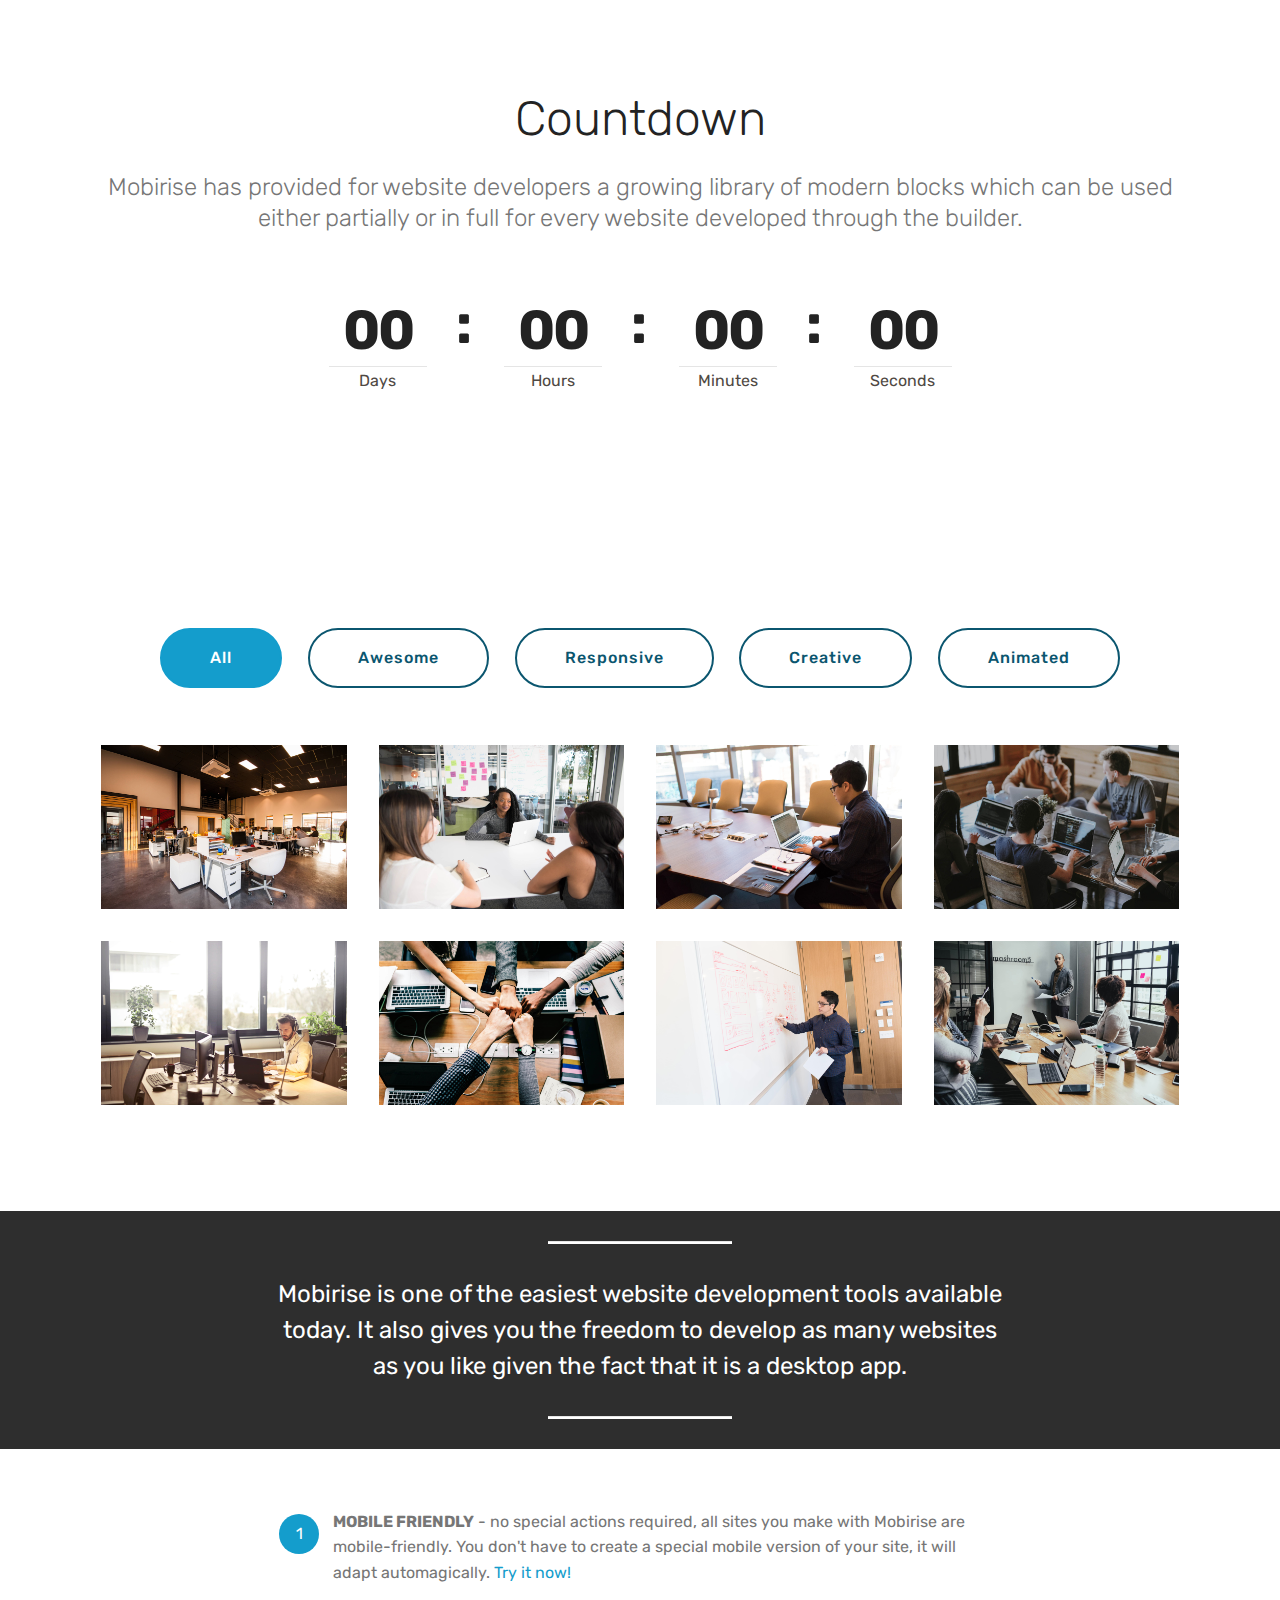
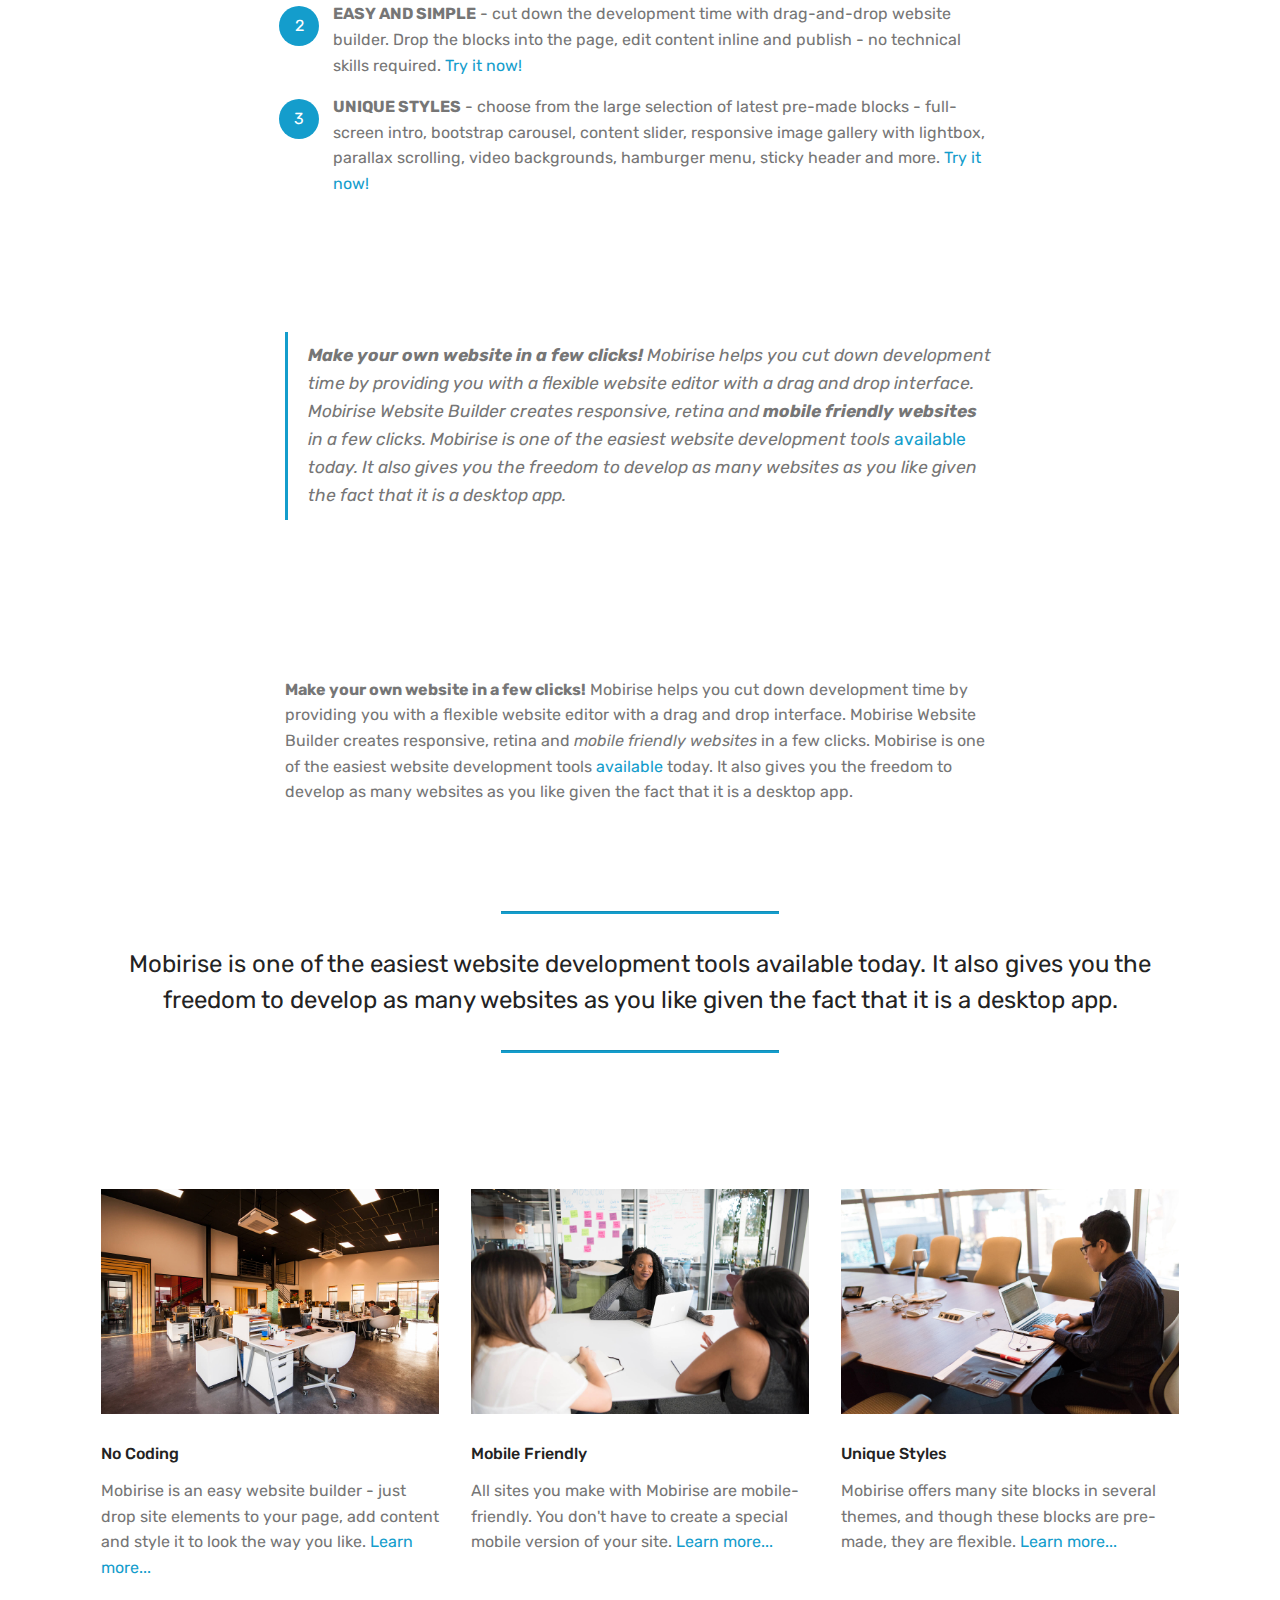
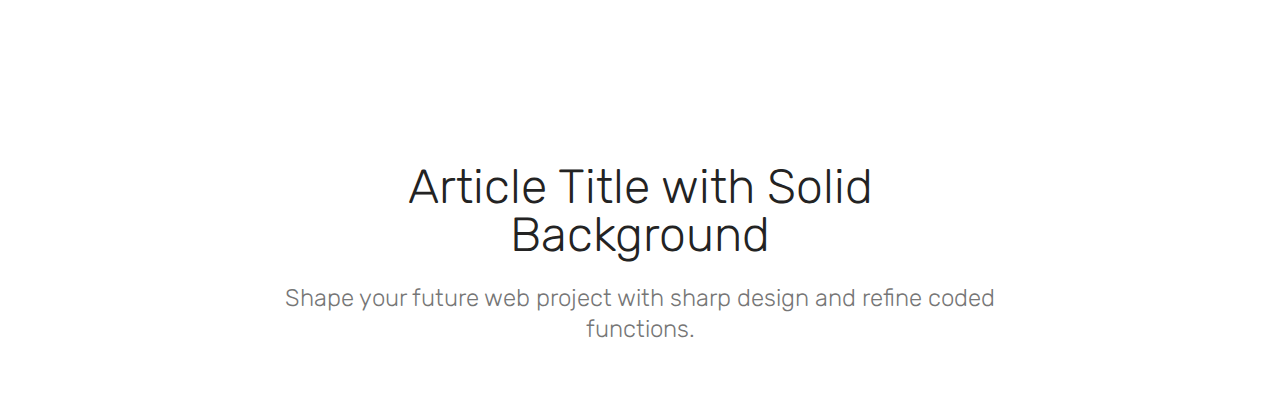
<file: index.html>
<!DOCTYPE html>
<html  >
<head>
  <!-- Site made with Mobirise Website Builder v4.12.4, https://mobirise.com -->
  <meta charset="UTF-8">
  <meta http-equiv="X-UA-Compatible" content="IE=edge">
  <meta name="generator" content="Mobirise v4.12.4, mobirise.com">
  <meta name="viewport" content="width=device-width, initial-scale=1, minimum-scale=1">
  <link rel="shortcut icon" href="assets/images/logo4.png" type="image/x-icon">
  <meta name="description" content="">
  
  
  <title>Home</title>
  <link rel="stylesheet" href="assets/web/assets/mobirise-icons/mobirise-icons.css">
  <link rel="stylesheet" href="assets/bootstrap/css/bootstrap.min.css">
  <link rel="stylesheet" href="assets/bootstrap/css/bootstrap-grid.min.css">
  <link rel="stylesheet" href="assets/bootstrap/css/bootstrap-reboot.min.css">
  <link rel="stylesheet" href="assets/tether/tether.min.css">
  <link rel="stylesheet" href="assets/theme/css/style.css">
  <link rel="stylesheet" href="assets/gallery/style.css">
  <link rel="preload" as="style" href="assets/mobirise/css/mbr-additional.css"><link rel="stylesheet" href="assets/mobirise/css/mbr-additional.css" type="text/css">
  
  
  
</head>
<body>
  <section class="countdown1 cid-s5KN3kdXcP" id="countdown1-a">
    
    
    
    <div class="container ">
        <h2 class="mbr-section-title pb-3 align-center mbr-fonts-style display-2">
            Countdown
        </h2>
        <h3 class="mbr-section-subtitle align-center mbr-fonts-style display-5">
            Mobirise has provided for website developers a growing library of modern blocks which can be used either partially or in full for every website developed through the builder.
        </h3>
        
    </div>
    <div class="container countdown-cont align-center">
        <div class="daysCountdown col-xs-3 col-sm-3 col-md-3" title="Days"></div>
        <div class="hoursCountdown col-xs-3 col-sm-3 col-md-3" title="Hours"></div> 
        <div class="minutesCountdown col-xs-3 col-sm-3 col-md-3" title="Minutes"></div> 
        <div class="secondsCountdown col-xs-3 col-sm-3 col-md-3" title="Seconds"></div>
        <div class="countdown pt-5 mt-2" data-due-date="2022/01/01"> 
        </div>
    </div>
</section>

<section class="engine"><a href="https://mobirise.info/p">site templates free download</a></section><section class="mbr-gallery mbr-slider-carousel cid-s5KMm8HSxg" id="gallery2-0">

    

    <div class="container">
        <div><!-- Filter --><div class="mbr-gallery-filter container gallery-filter-active"><ul buttons="0"><li class="mbr-gallery-filter-all active"><a class="btn btn-md btn-primary-outline display-7" href="">All</a></li></ul></div><!-- Gallery --><div class="mbr-gallery-row"><div class="mbr-gallery-layout-default"><div><div><div class="mbr-gallery-item mbr-gallery-item--p2" data-video-url="false" data-tags="Awesome"><div href="#lb-gallery2-0" data-slide-to="0" data-toggle="modal"><img src="assets/images/background1.jpg" alt="" title=""><span class="icon-focus"></span></div></div><div class="mbr-gallery-item mbr-gallery-item--p2" data-video-url="false" data-tags="Responsive"><div href="#lb-gallery2-0" data-slide-to="1" data-toggle="modal"><img src="assets/images/background2.jpg" alt="" title=""><span class="icon-focus"></span></div></div><div class="mbr-gallery-item mbr-gallery-item--p2" data-video-url="false" data-tags="Creative"><div href="#lb-gallery2-0" data-slide-to="2" data-toggle="modal"><img src="assets/images/background3.jpg" alt="" title=""><span class="icon-focus"></span></div></div><div class="mbr-gallery-item mbr-gallery-item--p2" data-video-url="false" data-tags="Animated"><div href="#lb-gallery2-0" data-slide-to="3" data-toggle="modal"><img src="assets/images/background4.jpg" alt="" title=""><span class="icon-focus"></span></div></div><div class="mbr-gallery-item mbr-gallery-item--p2" data-video-url="false" data-tags="Awesome"><div href="#lb-gallery2-0" data-slide-to="4" data-toggle="modal"><img src="assets/images/background5.jpg" alt="" title=""><span class="icon-focus"></span></div></div><div class="mbr-gallery-item mbr-gallery-item--p2" data-video-url="false" data-tags="Awesome"><div href="#lb-gallery2-0" data-slide-to="5" data-toggle="modal"><img src="assets/images/background6.jpg" alt="" title=""><span class="icon-focus"></span></div></div><div class="mbr-gallery-item mbr-gallery-item--p2" data-video-url="false" data-tags="Responsive"><div href="#lb-gallery2-0" data-slide-to="6" data-toggle="modal"><img src="assets/images/background7.jpg" alt="" title=""><span class="icon-focus"></span></div></div><div class="mbr-gallery-item mbr-gallery-item--p2" data-video-url="false" data-tags="Animated"><div href="#lb-gallery2-0" data-slide-to="7" data-toggle="modal"><img src="assets/images/background8.jpg" alt="" title=""><span class="icon-focus"></span></div></div></div></div><div class="clearfix"></div></div></div><!-- Lightbox --><div data-app-prevent-settings="" class="mbr-slider modal fade carousel slide" tabindex="-1" data-keyboard="true" data-interval="false" id="lb-gallery2-0"><div class="modal-dialog"><div class="modal-content"><div class="modal-body"><div class="carousel-inner"><div class="carousel-item active"><img src="assets/images/background1.jpg" alt="" title=""></div><div class="carousel-item"><img src="assets/images/background2.jpg" alt="" title=""></div><div class="carousel-item"><img src="assets/images/background3.jpg" alt="" title=""></div><div class="carousel-item"><img src="assets/images/background4.jpg" alt="" title=""></div><div class="carousel-item"><img src="assets/images/background5.jpg" alt="" title=""></div><div class="carousel-item"><img src="assets/images/background6.jpg" alt="" title=""></div><div class="carousel-item"><img src="assets/images/background7.jpg" alt="" title=""></div><div class="carousel-item"><img src="assets/images/background8.jpg" alt="" title=""></div></div><a class="carousel-control carousel-control-prev" role="button" data-slide="prev" href="#lb-gallery2-0"><span class="mbri-left mbr-iconfont" aria-hidden="true"></span><span class="sr-only">Previous</span></a><a class="carousel-control carousel-control-next" role="button" data-slide="next" href="#lb-gallery2-0"><span class="mbri-right mbr-iconfont" aria-hidden="true"></span><span class="sr-only">Next</span></a><a class="close" href="#" role="button" data-dismiss="modal"><span class="sr-only">Close</span></a></div></div></div></div></div>
    </div>

</section>

<section class="mbr-section article content10 cid-s5KMpJ6b52" id="content10-1">
    
     

    <div class="container">
        <div class="inner-container" style="width: 66%;">
            <hr class="line" style="width: 25%;">
            <div class="section-text align-center mbr-white mbr-fonts-style display-5">
                    Mobirise is one of the easiest website development tools available today. It also gives you the freedom to develop as many websites as you like given the fact that it is a desktop app.
                </div>
            <hr class="line" style="width: 25%;">
        </div>
    </div>
</section>

<section class="mbr-section article content11 cid-s5KMqsJwMV" id="content11-2">
     

    <div class="container">
        <div class="media-container-row">
            <div class="mbr-text counter-container col-12 col-md-8 mbr-fonts-style display-7">
                <ol>
                    <li><strong>MOBILE FRIENDLY</strong> - no special actions required, all sites you make with Mobirise are mobile-friendly. You don't have to create a special mobile version of your site, it will adapt automagically. <a href="https://mobiri.se/">Try it now!</a></li>
                    <li><strong>EASY AND SIMPLE</strong> - cut down the development time with drag-and-drop website builder. Drop the blocks into the page, edit content inline and publish - no technical skills required. <a href="https://mobiri.se/">Try it now!</a></li>
                    <li><strong>UNIQUE STYLES</strong> - choose from the large selection of latest pre-made blocks - full-screen intro, bootstrap carousel, content slider, responsive image gallery with lightbox, parallax scrolling, video backgrounds, hamburger menu, sticky header and more. <a href="https://mobiri.se/">Try it now!</a></li>
                </ol>
            </div>
        </div>
    </div>
</section>

<section class="mbr-section article content1 cid-s5KMqVHVk8" id="content2-3">

     

    <div class="container">
        <div class="media-container-row">
            <div class="mbr-text col-12 col-md-8 mbr-fonts-style display-7">
                <blockquote> <strong>Make your own website in a few clicks!</strong> Mobirise helps you cut down development time by providing you with a flexible website editor with a drag and drop interface. Mobirise Website Builder creates responsive, retina and <strong>mobile friendly websites</strong> in a few clicks. Mobirise is one of the easiest website development tools <a href="https://mobiri.se/">available</a> today. It also gives you the freedom to develop as many websites as you like given the fact that it is a desktop app.</blockquote>
            </div>
        </div>
    </div>
</section>

<section class="mbr-section article content1 cid-s5KMr3t7XC" id="content1-4">
    
     

    <div class="container">
        <div class="media-container-row">
            <div class="mbr-text col-12 mbr-fonts-style display-7 col-md-8"><p>
                <strong> Make your own website in a few clicks!</strong> Mobirise helps you cut down development time by providing you with a flexible website editor with a drag and drop interface. Mobirise Website Builder creates responsive, retina and <em>mobile friendly websites</em> in a few clicks. Mobirise is one of the easiest website development tools <a href="https://mobiri.se/">available</a> today. It also gives you the freedom to develop as many websites as you like given the fact that it is a desktop app.</p></div>
        </div>
    </div>
</section>

<section class="mbr-section article content9 cid-s5KMt8i1G1" id="content9-5">
    
     

    <div class="container">
        <div class="inner-container" style="width: 100%;">
            <hr class="line" style="width: 25%;">
            <div class="section-text align-center mbr-fonts-style display-5">
                    Mobirise is one of the easiest website development tools available today. It also gives you the freedom to develop as many websites as you like given the fact that it is a desktop app.
                </div>
            <hr class="line" style="width: 25%;">
        </div>
        </div>
</section>

<section class="features2 cid-s5KMwpl7Pq" id="features2-7">

    

    
    
    <div class="container">
        <div class="media-container-row">
            <div class="card p-3 col-12 col-md-6 col-lg-4">
                <div class="card-wrapper">
                    <div class="card-img">
                        <img src="assets/images/background1.jpg" alt="Mobirise">
                    </div>
                    <div class="card-box">
                        <h4 class="card-title pb-3 mbr-fonts-style display-7">
                            No Coding
                        </h4>
                        <p class="mbr-text mbr-fonts-style display-7">
                            Mobirise is an easy website builder - just drop site elements to your page, add content and style it to look the way you like. <a href="https://mobiri.se">Learn more...</a>
                        </p>
                    </div>
                </div>
            </div>

            <div class="card p-3 col-12 col-md-6 col-lg-4">
                <div class="card-wrapper">
                    <div class="card-img">
                        <img src="assets/images/background2.jpg" alt="Mobirise">
                    </div>
                    <div class="card-box ">
                        <h4 class="card-title pb-3 mbr-fonts-style display-7">
                            Mobile Friendly
                        </h4>
                        <p class="mbr-text mbr-fonts-style display-7">
                            All sites you make with Mobirise are mobile-friendly. You don't have to create a special mobile version of your site. <a href="https://mobiri.se">Learn more...</a>
                        </p>
                    </div>
                </div>
            </div>

            <div class="card p-3 col-12 col-md-6 col-lg-4">
                <div class="card-wrapper">
                    <div class="card-img">
                        <img src="assets/images/background3.jpg" alt="Mobirise">
                    </div>
                    <div class="card-box">
                        <h4 class="card-title pb-3 mbr-fonts-style display-7">
                            Unique Styles
                        </h4>
                        <p class="mbr-text mbr-fonts-style display-7">
                            Mobirise offers many site blocks in several themes, and though these blocks are pre-made, they are flexible. <a href="https://mobiri.se">Learn more...</a>
                        </p>
                    </div>
                </div>
            </div>

            
        </div>
    </div>
</section>

<section class="mbr-section content4 cid-s5KMtQQU6N" id="content4-6">

    

    <div class="container">
        <div class="media-container-row">
            <div class="title col-12 col-md-8">
                <h2 class="align-center pb-3 mbr-fonts-style display-2">
                    Article Title with Solid Background
                </h2>
                <h3 class="mbr-section-subtitle align-center mbr-light mbr-fonts-style display-5">
                    Shape your future web project with sharp design and refine coded functions.
                </h3>
                
            </div>
        </div>
    </div>
</section>


  <script src="assets/web/assets/jquery/jquery.min.js"></script>
  <script src="assets/popper/popper.min.js"></script>
  <script src="assets/bootstrap/js/bootstrap.min.js"></script>
  <script src="assets/tether/tether.min.js"></script>
  <script src="assets/smoothscroll/smooth-scroll.js"></script>
  <script src="assets/masonry/masonry.pkgd.min.js"></script>
  <script src="assets/imagesloaded/imagesloaded.pkgd.min.js"></script>
  <script src="assets/bootstrapcarouselswipe/bootstrap-carousel-swipe.js"></script>
  <script src="assets/vimeoplayer/jquery.mb.vimeo_player.js"></script>
  <script src="assets/countdown/jquery.countdown.min.js"></script>
  <script src="assets/theme/js/script.js"></script>
  <script src="assets/gallery/player.min.js"></script>
  <script src="assets/gallery/script.js"></script>
  <script src="assets/slidervideo/script.js"></script>
  
  
</body>
</html>
</file>
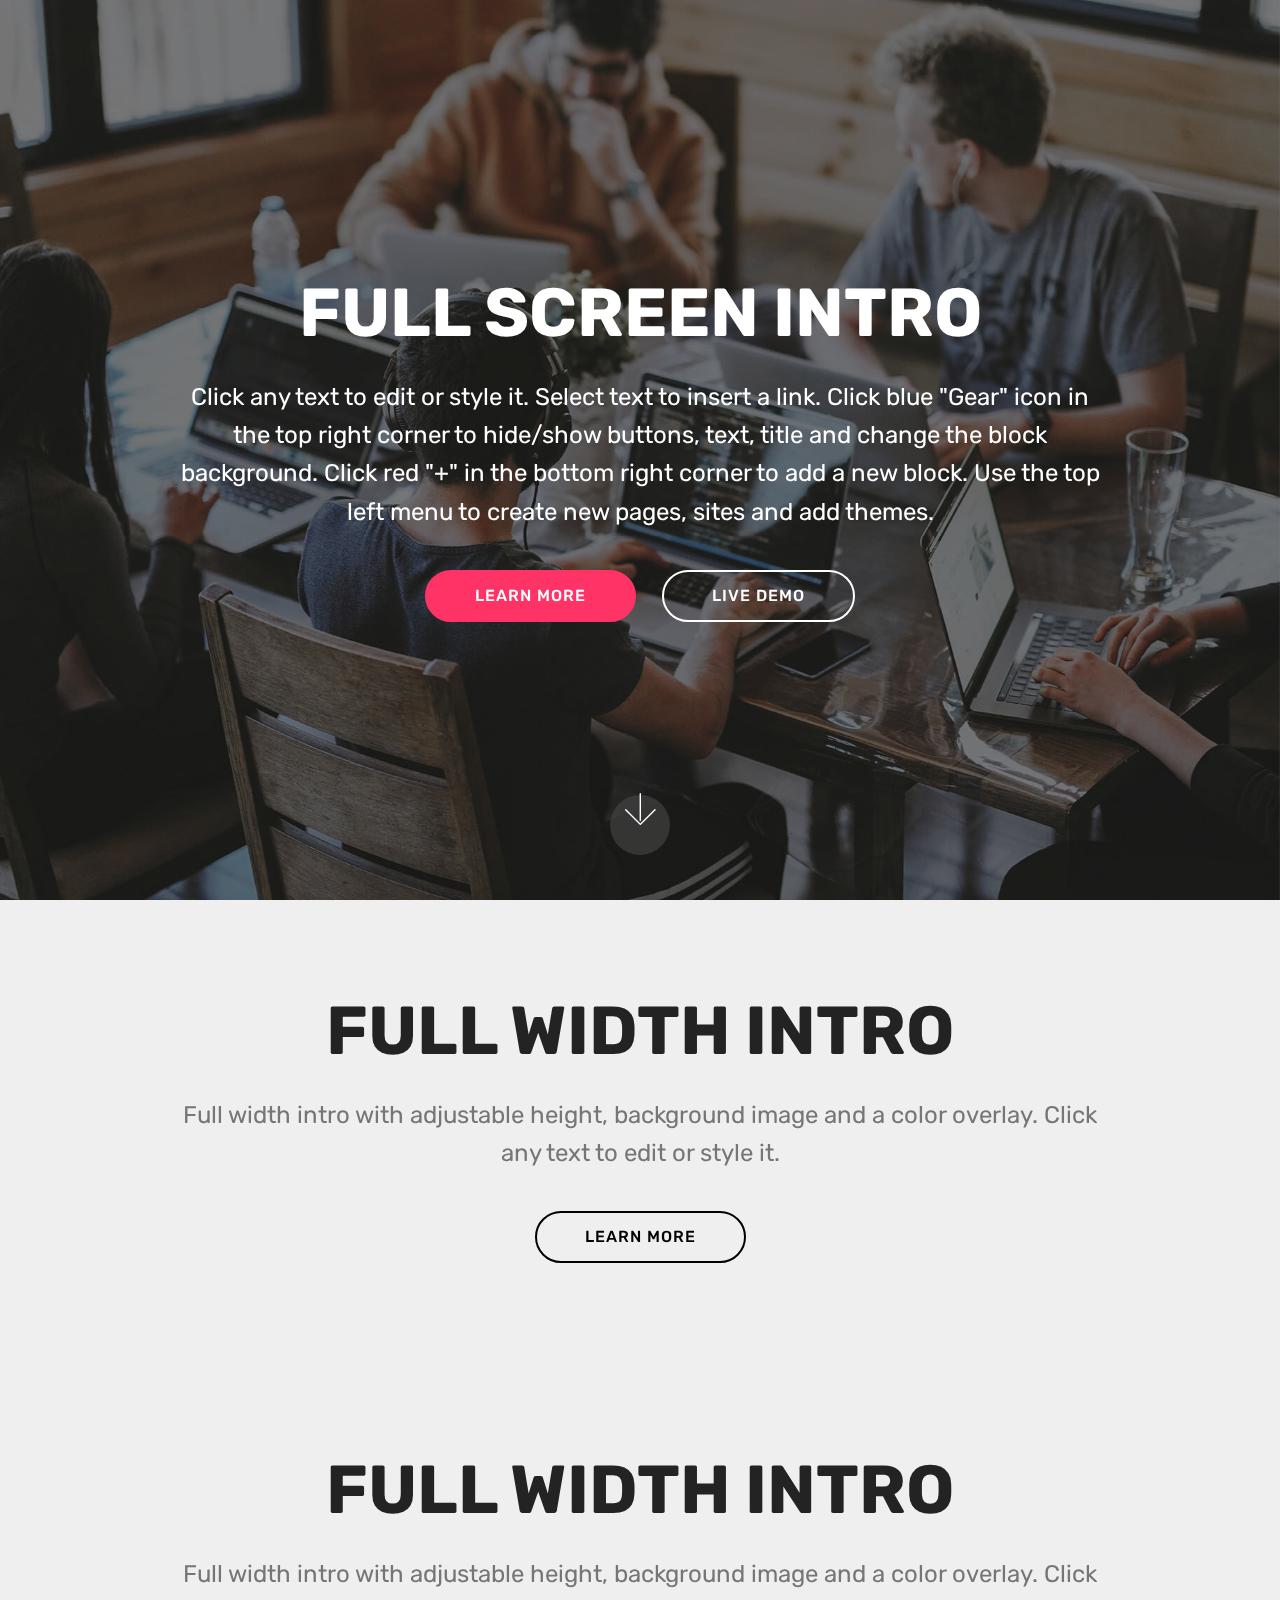
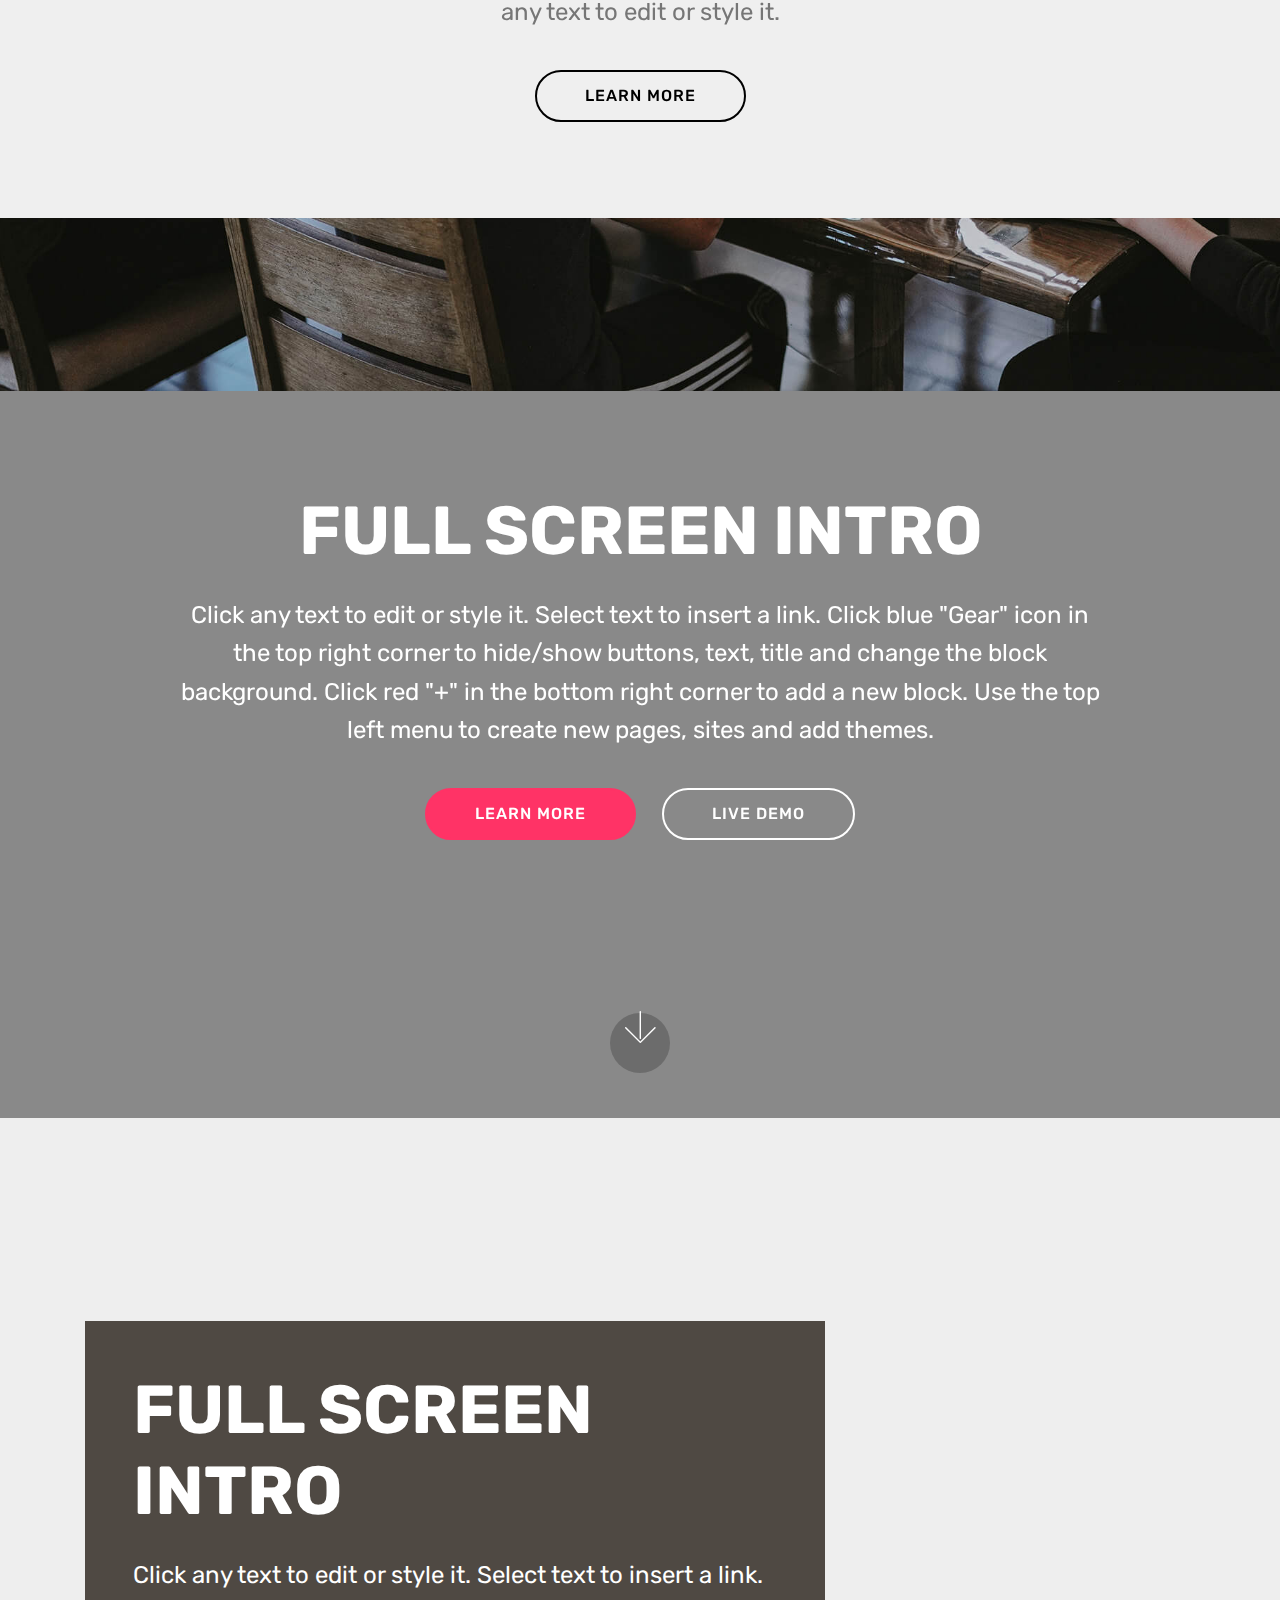
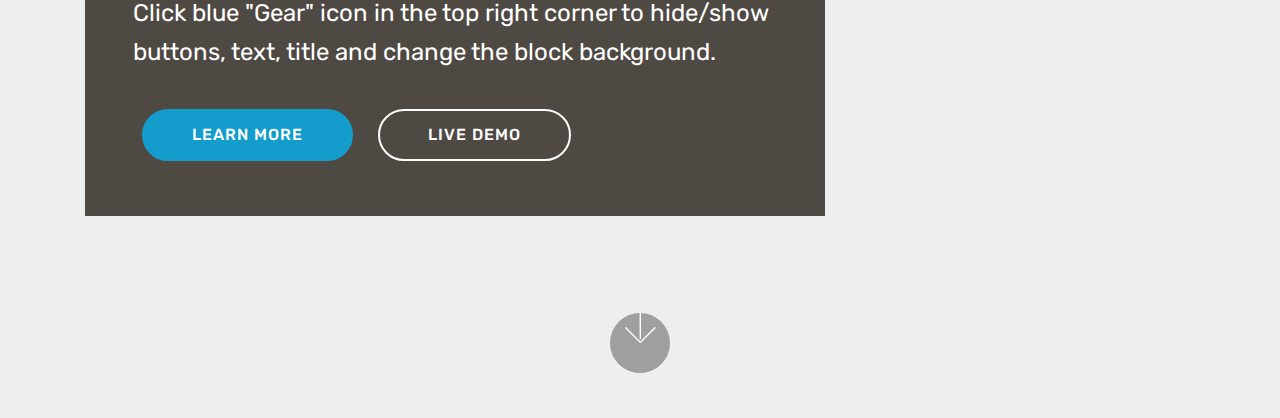
<file: page1.html>
<!DOCTYPE html>
<html  >
<head>
  <!-- Site made with Mobirise Website Builder v4.12.4, https://mobirise.com -->
  <meta charset="UTF-8">
  <meta http-equiv="X-UA-Compatible" content="IE=edge">
  <meta name="generator" content="Mobirise v4.12.4, mobirise.com">
  <meta name="viewport" content="width=device-width, initial-scale=1, minimum-scale=1">
  <link rel="shortcut icon" href="assets/images/logo4.png" type="image/x-icon">
  <meta name="description" content="Web Site Generator Description">
  
  
  <title>fgdgs</title>
  <link rel="stylesheet" href="assets/web/assets/mobirise-icons/mobirise-icons.css">
  <link rel="stylesheet" href="assets/bootstrap/css/bootstrap.min.css">
  <link rel="stylesheet" href="assets/bootstrap/css/bootstrap-grid.min.css">
  <link rel="stylesheet" href="assets/bootstrap/css/bootstrap-reboot.min.css">
  <link rel="stylesheet" href="assets/tether/tether.min.css">
  <link rel="stylesheet" href="assets/theme/css/style.css">
  <link rel="preload" as="style" href="assets/mobirise/css/mbr-additional.css"><link rel="stylesheet" href="assets/mobirise/css/mbr-additional.css" type="text/css">
  
  
  
</head>
<body>
  <section class="cid-s5KNDFfk1S mbr-fullscreen mbr-parallax-background" id="header2-b">

    

    <div class="mbr-overlay" style="opacity: 0.5; background-color: rgb(35, 35, 35);"></div>

    <div class="container align-center">
        <div class="row justify-content-md-center">
            <div class="mbr-white col-md-10">
                <h1 class="mbr-section-title mbr-bold pb-3 mbr-fonts-style display-1">
                    FULL SCREEN INTRO
                </h1>
                
                <p class="mbr-text pb-3 mbr-fonts-style display-5">
                    Click any text to edit or style it. Select text to insert a link. Click blue "Gear" icon in the top right corner to hide/show buttons, text, title and change the block background. Click red "+" in the bottom right corner to add a new block. Use the top left menu to create new pages, sites and add themes.
                </p>
                <div class="mbr-section-btn">
                    <a class="btn btn-md btn-secondary display-4" href="https://mobirise.co">LEARN MORE</a>
                    <a class="btn btn-md btn-white-outline display-4" href="https://mobirise.co">LIVE DEMO</a>
                </div>
            </div>
        </div>
    </div>
    <div class="mbr-arrow hidden-sm-down" aria-hidden="true">
        <a href="#next">
            <i class="mbri-down mbr-iconfont"></i>
        </a>
    </div>
</section>

<section class="engine"><a href="https://mobirise.info/l">free website templates</a></section><section class="header1 cid-s5KNDVYaP8" id="header16-c">

    

    

    <div class="container">
        <div class="row justify-content-md-center">
            <div class="col-md-10 align-center">
                <h1 class="mbr-section-title mbr-bold pb-3 mbr-fonts-style display-1">
                    FULL WIDTH INTRO
                </h1>
                
                <p class="mbr-text pb-3 mbr-fonts-style display-5">
                    Full width intro with adjustable height, background image and a color overlay. Click any text to edit or style it.
                </p>
                <div class="mbr-section-btn"><a class="btn btn-md btn-black-outline display-4" href="https://mobirise.co">LEARN MORE</a>
                </div>
            </div>
        </div>
    </div>

</section>

<section class="header1 cid-s5KNE1RnJ7" id="header16-d">

    

    

    <div class="container">
        <div class="row justify-content-md-center">
            <div class="col-md-10 align-center">
                <h1 class="mbr-section-title mbr-bold pb-3 mbr-fonts-style display-1">
                    FULL WIDTH INTRO
                </h1>
                
                <p class="mbr-text pb-3 mbr-fonts-style display-5">
                    Full width intro with adjustable height, background image and a color overlay. Click any text to edit or style it.
                </p>
                <div class="mbr-section-btn"><a class="btn btn-md btn-black-outline display-4" href="https://mobirise.co">LEARN MORE</a>
                </div>
            </div>
        </div>
    </div>

</section>

<section class="cid-s5KNECcBTV mbr-fullscreen mbr-parallax-background" id="header2-e">

    

    <div class="mbr-overlay" style="opacity: 0.5; background-color: rgb(35, 35, 35);"></div>

    <div class="container align-center">
        <div class="row justify-content-md-center">
            <div class="mbr-white col-md-10">
                <h1 class="mbr-section-title mbr-bold pb-3 mbr-fonts-style display-1">
                    FULL SCREEN INTRO
                </h1>
                
                <p class="mbr-text pb-3 mbr-fonts-style display-5">
                    Click any text to edit or style it. Select text to insert a link. Click blue "Gear" icon in the top right corner to hide/show buttons, text, title and change the block background. Click red "+" in the bottom right corner to add a new block. Use the top left menu to create new pages, sites and add themes.
                </p>
                <div class="mbr-section-btn">
                    <a class="btn btn-md btn-secondary display-4" href="https://mobirise.co">LEARN MORE</a>
                    <a class="btn btn-md btn-white-outline display-4" href="https://mobirise.co">LIVE DEMO</a>
                </div>
            </div>
        </div>
    </div>
    <div class="mbr-arrow hidden-sm-down" aria-hidden="true">
        <a href="#next">
            <i class="mbri-down mbr-iconfont"></i>
        </a>
    </div>
</section>

<section class="header10 cid-s5KNF5LHPT mbr-fullscreen mbr-parallax-background" id="header10-f">

    

    

    <div class="container">
        <div class="media-container-column mbr-white p-5 align-left col-lg-8 col-md-10">
            <h1 class="mbr-section-title mbr-bold pb-3 mbr-fonts-style display-1">
                FULL SCREEN INTRO
            </h1>
            
            <p class="mbr-text pb-3 mbr-fonts-style display-5">
               Click any text to edit or style it. Select text to insert a link. Click blue "Gear" icon in the top right corner to hide/show buttons, text, title and change the block background.</p>
            <div class="mbr-section-btn">
                <a class="btn btn-md btn-primary display-4" href="https://mobirise.co">LEARN MORE</a>
                <a class="btn btn-md btn-white-outline display-4" href="https://mobirise.co">LIVE DEMO</a>
            </div>
        </div>
    </div>

    <div class="mbr-arrow hidden-sm-down" aria-hidden="true">
        <a href="#next">
            <i class="mbri-down mbr-iconfont"></i>
        </a>
    </div>
</section>


  <script src="assets/web/assets/jquery/jquery.min.js"></script>
  <script src="assets/popper/popper.min.js"></script>
  <script src="assets/bootstrap/js/bootstrap.min.js"></script>
  <script src="assets/tether/tether.min.js"></script>
  <script src="assets/smoothscroll/smooth-scroll.js"></script>
  <script src="assets/parallax/jarallax.min.js"></script>
  <script src="assets/theme/js/script.js"></script>
  
  
</body>
</html>
</file>
<file: assets/web/assets/mobirise-icons/mobirise-icons.css>
@font-face {
  font-family: 'MobiriseIcons';
  src:  url('mobirise-icons.eot?spat4u');
  src:  url('mobirise-icons.eot?spat4u#iefix') format('embedded-opentype'),
    url('mobirise-icons.ttf?spat4u') format('truetype'),
    url('mobirise-icons.woff?spat4u') format('woff'),
    url('mobirise-icons.svg?spat4u#MobiriseIcons') format('svg');
  font-weight: normal;
  font-style: normal;
  font-display: swap;
}

[class^="mbri-"], [class*=" mbri-"] {
  /* use !important to prevent issues with browser extensions that change fonts */
  font-family: MobiriseIcons !important;
  speak: none;
  font-style: normal;
  font-weight: normal;
  font-variant: normal;
  text-transform: none;
  line-height: 1;

  /* Better Font Rendering =========== */
  -webkit-font-smoothing: antialiased;
  -moz-osx-font-smoothing: grayscale;
}

.mbri-add-submenu:before {
  content: "\e900";
}
.mbri-alert:before {
  content: "\e901";
}
.mbri-align-center:before {
  content: "\e902";
}
.mbri-align-justify:before {
  content: "\e903";
}
.mbri-align-left:before {
  content: "\e904";
}
.mbri-align-right:before {
  content: "\e905";
}
.mbri-android:before {
  content: "\e906";
}
.mbri-apple:before {
  content: "\e907";
}
.mbri-arrow-down:before {
  content: "\e908";
}
.mbri-arrow-next:before {
  content: "\e909";
}
.mbri-arrow-prev:before {
  content: "\e90a";
}
.mbri-arrow-up:before {
  content: "\e90b";
}
.mbri-bold:before {
  content: "\e90c";
}
.mbri-bookmark:before {
  content: "\e90d";
}
.mbri-bootstrap:before {
  content: "\e90e";
}
.mbri-briefcase:before {
  content: "\e90f";
}
.mbri-browse:before {
  content: "\e910";
}
.mbri-bulleted-list:before {
  content: "\e911";
}
.mbri-calendar:before {
  content: "\e912";
}
.mbri-camera:before {
  content: "\e913";
}
.mbri-cart-add:before {
  content: "\e914";
}
.mbri-cart-full:before {
  content: "\e915";
}
.mbri-cash:before {
  content: "\e916";
}
.mbri-change-style:before {
  content: "\e917";
}
.mbri-chat:before {
  content: "\e918";
}
.mbri-clock:before {
  content: "\e919";
}
.mbri-close:before {
  content: "\e91a";
}
.mbri-cloud:before {
  content: "\e91b";
}
.mbri-code:before {
  content: "\e91c";
}
.mbri-contact-form:before {
  content: "\e91d";
}
.mbri-credit-card:before {
  content: "\e91e";
}
.mbri-cursor-click:before {
  content: "\e91f";
}
.mbri-cust-feedback:before {
  content: "\e920";
}
.mbri-database:before {
  content: "\e921";
}
.mbri-delivery:before {
  content: "\e922";
}
.mbri-desktop:before {
  content: "\e923";
}
.mbri-devices:before {
  content: "\e924";
}
.mbri-down:before {
  content: "\e925";
}
.mbri-download:before {
  content: "\e989";
}
.mbri-drag-n-drop:before {
  content: "\e927";
}
.mbri-drag-n-drop2:before {
  content: "\e928";
}
.mbri-edit:before {
  content: "\e929";
}
.mbri-edit2:before {
  content: "\e92a";
}
.mbri-error:before {
  content: "\e92b";
}
.mbri-extension:before {
  content: "\e92c";
}
.mbri-features:before {
  content: "\e92d";
}
.mbri-file:before {
  content: "\e92e";
}
.mbri-flag:before {
  content: "\e92f";
}
.mbri-folder:before {
  content: "\e930";
}
.mbri-gift:before {
  content: "\e931";
}
.mbri-github:before {
  content: "\e932";
}
.mbri-globe:before {
  content: "\e933";
}
.mbri-globe-2:before {
  content: "\e934";
}
.mbri-growing-chart:before {
  content: "\e935";
}
.mbri-hearth:before {
  content: "\e936";
}
.mbri-help:before {
  content: "\e937";
}
.mbri-home:before {
  content: "\e938";
}
.mbri-hot-cup:before {
  content: "\e939";
}
.mbri-idea:before {
  content: "\e93a";
}
.mbri-image-gallery:before {
  content: "\e93b";
}
.mbri-image-slider:before {
  content: "\e93c";
}
.mbri-info:before {
  content: "\e93d";
}
.mbri-italic:before {
  content: "\e93e";
}
.mbri-key:before {
  content: "\e93f";
}
.mbri-laptop:before {
  content: "\e940";
}
.mbri-layers:before {
  content: "\e941";
}
.mbri-left-right:before {
  content: "\e942";
}
.mbri-left:before {
  content: "\e943";
}
.mbri-letter:before {
  content: "\e944";
}
.mbri-like:before {
  content: "\e945";
}
.mbri-link:before {
  content: "\e946";
}
.mbri-lock:before {
  content: "\e947";
}
.mbri-login:before {
  content: "\e948";
}
.mbri-logout:before {
  content: "\e949";
}
.mbri-magic-stick:before {
  content: "\e94a";
}
.mbri-map-pin:before {
  content: "\e94b";
}
.mbri-menu:before {
  content: "\e94c";
}
.mbri-mobile:before {
  content: "\e94d";
}
.mbri-mobile2:before {
  content: "\e94e";
}
.mbri-mobirise:before {
  content: "\e94f";
}
.mbri-more-horizontal:before {
  content: "\e950";
}
.mbri-more-vertical:before {
  content: "\e951";
}
.mbri-music:before {
  content: "\e952";
}
.mbri-new-file:before {
  content: "\e953";
}
.mbri-numbered-list:before {
  content: "\e954";
}
.mbri-opened-folder:before {
  content: "\e955";
}
.mbri-pages:before {
  content: "\e956";
}
.mbri-paper-plane:before {
  content: "\e957";
}
.mbri-paperclip:before {
  content: "\e958";
}
.mbri-photo:before {
  content: "\e959";
}
.mbri-photos:before {
  content: "\e95a";
}
.mbri-pin:before {
  content: "\e95b";
}
.mbri-play:before {
  content: "\e95c";
}
.mbri-plus:before {
  content: "\e95d";
}
.mbri-preview:before {
  content: "\e95e";
}
.mbri-print:before {
  content: "\e95f";
}
.mbri-protect:before {
  content: "\e960";
}
.mbri-question:before {
  content: "\e961";
}
.mbri-quote-left:before {
  content: "\e962";
}
.mbri-quote-right:before {
  content: "\e963";
}
.mbri-refresh:before {
  content: "\e964";
}
.mbri-responsive:before {
  content: "\e965";
}
.mbri-right:before {
  content: "\e966";
}
.mbri-rocket:before {
  content: "\e967";
}
.mbri-sad-face:before {
  content: "\e968";
}
.mbri-sale:before {
  content: "\e969";
}
.mbri-save:before {
  content: "\e96a";
}
.mbri-search:before {
  content: "\e96b";
}
.mbri-setting:before {
  content: "\e96c";
}
.mbri-setting2:before {
  content: "\e96d";
}
.mbri-setting3:before {
  content: "\e96e";
}
.mbri-share:before {
  content: "\e96f";
}
.mbri-shopping-bag:before {
  content: "\e970";
}
.mbri-shopping-basket:before {
  content: "\e971";
}
.mbri-shopping-cart:before {
  content: "\e972";
}
.mbri-sites:before {
  content: "\e973";
}
.mbri-smile-face:before {
  content: "\e974";
}
.mbri-speed:before {
  content: "\e975";
}
.mbri-star:before {
  content: "\e976";
}
.mbri-success:before {
  content: "\e977";
}
.mbri-sun:before {
  content: "\e978";
}
.mbri-sun2:before {
  content: "\e979";
}
.mbri-tablet:before {
  content: "\e97a";
}
.mbri-tablet-vertical:before {
  content: "\e97b";
}
.mbri-target:before {
  content: "\e97c";
}
.mbri-timer:before {
  content: "\e97d";
}
.mbri-to-ftp:before {
  content: "\e97e";
}
.mbri-to-local-drive:before {
  content: "\e97f";
}
.mbri-touch-swipe:before {
  content: "\e980";
}
.mbri-touch:before {
  content: "\e981";
}
.mbri-trash:before {
  content: "\e982";
}
.mbri-underline:before {
  content: "\e983";
}
.mbri-unlink:before {
  content: "\e984";
}
.mbri-unlock:before {
  content: "\e985";
}
.mbri-up-down:before {
  content: "\e986";
}
.mbri-up:before {
  content: "\e987";
}
.mbri-update:before {
  content: "\e988";
}
.mbri-upload:before {
 content: "\e926"; 
}
.mbri-user:before {
  content: "\e98a";
}
.mbri-user2:before {
  content: "\e98b";
}
.mbri-users:before {
  content: "\e98c";
}
.mbri-video:before {
  content: "\e98d";
}
.mbri-video-play:before {
  content: "\e98e";
}
.mbri-watch:before {
  content: "\e98f";
}
.mbri-website-theme:before {
  content: "\e990";
}
.mbri-wifi:before {
  content: "\e991";
}
.mbri-windows:before {
  content: "\e992";
}
.mbri-zoom-out:before {
  content: "\e993";
}
.mbri-redo:before {
  content: "\e994";
}
.mbri-undo:before {
  content: "\e995";
}
</file>
<file: assets/theme/css/style.css>
/*!
 * Mobirise v4 theme (https://mobirise.com/)
 * Copyright 2017 Mobirise
 */
section {
  background-color: #eeeeee;
}

.form-control:focus {
  box-shadow: none;
}

:focus {
  outline: none;
}

body {
  font-style: normal;
  line-height: 1.5;
}

section,
.container,
.container-fluid {
  position: relative;
  word-wrap: break-word;
}

a.mbr-iconfont:hover {
  text-decoration: none;
}

.article .lead p,
.article .lead ul,
.article .lead ol,
.article .lead pre,
.article .lead blockquote {
  margin-bottom: 0;
}

ul,
ol,
pre,
blockquote {
  margin-bottom: 2.3125rem;
}

pre {
  background: #f4f4f4;
  padding: 10px 24px;
  white-space: pre-wrap;
}

.inactive {
  -webkit-user-select: none;
  -moz-user-select: none;
  -ms-user-select: none;
  user-select: none;
  pointer-events: none;
  -webkit-user-drag: none;
  user-drag: none;
}

.mbr-section__comments .row {
  justify-content: center;
  -webkit-justify-content: center;
}

a {
  font-style: normal;
  font-weight: 400;
  cursor: pointer;
}

a, a:hover {
  text-decoration: none;
}

figure {
  margin-bottom: 0;
}

body {
  color: #232323;
}

h1,
h2,
h3,
h4,
h5,
h6,
.h1,
.h2,
.h3,
.h4,
.h5,
.h6,
.display-1,
.display-2,
.display-3,
.display-4 {
  line-height: 1;
  word-break: break-word;
  word-wrap: break-word;
}

.mbr-section-title {
  font-style: normal;
  line-height: 1.2;
}

.mbr-section-subtitle {
  line-height: 1.3;
}

.mbr-text {
  font-style: normal;
  line-height: 1.6;
}

b,
strong {
  font-weight: bold;
}

blockquote {
  padding: 10px 0 10px 20px;
  position: relative;
  border-left: 2px solid;
  border-color: #ff3366;
}

input:-webkit-autofill, input:-webkit-autofill:hover, input:-webkit-autofill:focus, input:-webkit-autofill:active {
  transition-delay: 9999s;
  transition-property: background-color, color;
}

textarea[type='hidden'] {
  display: none;
}

body {
  position: relative;
}

section {
  background-position: 50% 50%;
  background-repeat: no-repeat;
  background-size: cover;
}

section .mbr-background-video,
section .mbr-background-video-preview {
  position: absolute;
  bottom: 0;
  left: 0;
  right: 0;
  top: 0;
}

.hidden {
  visibility: hidden;
}

.mbr-z-index20 {
  z-index: 20;
}

/*! Base colors */
.mbr-white {
  color: #ffffff;
}

.mbr-black {
  color: #000000;
}

.mbr-bg-white {
  background-color: #ffffff;
}

.mbr-bg-black {
  background-color: #000000;
}

/*! Text-aligns */
.align-left {
  text-align: left;
}

.align-center {
  text-align: center;
}

.align-right {
  text-align: right;
}

@media (max-width: 767px) {
  .align-left,
  .align-center,
  .align-right,
  .mbr-section-btn,
  .mbr-section-title {
    text-align: center;
  }
}

/*! Font-weight  */
.mbr-light {
  font-weight: 300;
}

.mbr-regular {
  font-weight: 400;
}

.mbr-semibold {
  font-weight: 500;
}

.mbr-bold {
  font-weight: 700;
}

/*! Media  */
.media-size-item {
  -moz-flex: 1 1 auto;
  -o-flex: 1 1 auto;
  flex: 1 1 auto;
}

.media-content {
  flex-basis: 100%;
}

.media-container-row {
  display: flex;
  flex-direction: row;
  flex-wrap: wrap;
  justify-content: center;
  align-content: center;
  align-items: start;
}

.media-container-row .media-size-item {
  width: 400px;
}

.media-container-column {
  display: flex;
  flex-direction: column;
  flex-wrap: wrap;
  justify-content: center;
  align-content: center;
  align-items: stretch;
}

.media-container-column > * {
  width: 100%;
}

@media (min-width: 992px) {
  .media-container-row {
    flex-wrap: nowrap;
  }
}

figure {
  overflow: hidden;
}

figure[mbr-media-size] {
  transition: width 0.1s;
}

.mbr-figure img,
.mbr-figure iframe {
  display: block;
  width: 100%;
}

.card {
  background-color: transparent;
  border: none;
}

.card-box {
  width: 100%;
}

.card-img {
  text-align: center;
  flex-shrink: 0;
  -webkit-flex-shrink: 0;
}

.media {
  max-width: 100%;
  margin: 0 auto;
}

.mbr-figure {
  -ms-grid-row-align: center;
  align-self: center;
}

.media-container > div {
  max-width: 100%;
}

.mbr-figure img,
.card-img img {
  width: 100%;
}

@media (max-width: 991px) {
  .media-size-item {
    width: auto !important;
  }
  .media {
    width: auto;
  }
  .mbr-figure {
    width: 100% !important;
  }
}

/*! Buttons */
.btn {
  font-weight: 500;
  border-width: 2px;
  font-style: normal;
  letter-spacing: 1px;
  margin: .4rem .8rem;
  white-space: normal;
  transition: all .3s ease-in-out;
  display: inline-flex;
  align-items: center;
  justify-content: center;
  word-break: break-word;
  -webkit-align-items: center;
  -webkit-justify-content: center;
  display: -webkit-inline-flex;
}

.btn-sm {
  font-weight: 500;
  letter-spacing: 1px;
  transition: all .3s ease-in-out;
}

.btn-md {
  font-weight: 500;
  letter-spacing: 1px;
  margin: .4rem .8rem !important;
  transition: all .3s ease-in-out;
}

.btn-lg {
  font-weight: 500;
  letter-spacing: 1px;
  margin: .4rem .8rem !important;
  transition: all .3s ease-in-out;
}

.mbr-section-btn {
  margin-left: -0.25rem;
  margin-right: -0.25rem;
  font-size: 0;
}

nav .mbr-section-btn {
  margin-left: 0rem;
  margin-right: 0rem;
}

.btn-form {
  border-radius: 0;
}

.btn-form:hover {
  cursor: pointer;
}

/*! Btn icon margin */
.btn .mbr-iconfont,
.btn.btn-sm .mbr-iconfont {
  cursor: pointer;
  margin-right: 0.5rem;
}

.btn.btn-md .mbr-iconfont,
.btn.btn-md .mbr-iconfont {
  margin-right: 0.8rem;
}

.mbr-regular {
  font-weight: 400;
}

.mbr-semibold {
  font-weight: 500;
}

.mbr-bold {
  font-weight: 700;
}

[type='submit'] {
  -webkit-appearance: none;
}

/*! Full-screen */
.mbr-fullscreen .mbr-overlay {
  min-height: 100vh;
}

.mbr-fullscreen {
  display: flex;
  display: -moz-flex;
  display: -ms-flex;
  display: -o-flex;
  align-items: center;
  -webkit-align-items: center;
  min-height: 100vh;
  padding-top: 3rem;
  padding-bottom: 3rem;
}

/*! Map */
.map {
  height: 25rem;
  position: relative;
}

.map iframe {
  width: 100%;
  height: 100%;
}

.mbr-overlay {
  background-color: #000;
  bottom: 0;
  left: 0;
  opacity: .5;
  position: absolute;
  right: 0;
  top: 0;
  z-index: 0;
  pointer-events: none;
}

/* Form */
blockquote {
  font-style: italic;
  padding: 10px 0 10px 20px;
  font-size: 1.09rem;
  position: relative;
  border-width: 3px;
}

.form-control {
  background-color: #f5f5f5;
  box-shadow: none;
  color: #565656;
  line-height: 1.43;
  min-height: 3.5em;
  padding: 1.07em .5em;
}

.form-control, .form-control:focus {
  border: 1px solid #e8e8e8;
}

.form-active .form-control:invalid {
  border-color: red;
}

.form-control-label {
  position: relative;
  cursor: pointer;
  margin-bottom: .357em;
  padding: 0;
}

.alert {
  color: #ffffff;
  border-radius: 0;
  border: 0;
  font-size: .875rem;
  line-height: 1.5;
  margin-bottom: 1.875rem;
  padding: 1.25rem;
  position: relative;
}

.alert.alert-form::after {
  background-color: inherit;
  bottom: -7px;
  content: "";
  display: block;
  height: 14px;
  left: 50%;
  margin-left: -7px;
  position: absolute;
  transform: rotate(45deg);
  width: 14px;
  -webkit-transform: rotate(45deg);
}

.form-asterisk {
  font-family: initial;
  position: absolute;
  top: -2px;
  font-weight: normal;
}

/*! Scroll to top arrow */
#scrollToTop a i:before {
  content: '';
  position: absolute;
  height: 40%;
  top: 25%;
  background: #fff;
  width: 2px;
  left: calc(50% - 1px);
}

#scrollToTop a i:after {
  content: '';
  position: absolute;
  display: block;
  border-top: 2px solid #fff;
  border-right: 2px solid #fff;
  width: 40%;
  height: 40%;
  left: 30%;
  bottom: 30%;
  transform: rotate(135deg);
  -webkit-transform: rotate(135deg);
}

.mbr-arrow-up {
  bottom: 25px;
  right: 90px;
  position: fixed;
  text-align: right;
  z-index: 5000;
  color: #ffffff;
  font-size: 32px;
  transform: rotate(180deg);
  -webkit-transform: rotate(180deg);
}

.mbr-arrow-up a {
  background: rgba(0, 0, 0, 0.2);
  border-radius: 3px;
  color: #fff;
  display: inline-block;
  height: 60px;
  width: 60px;
  outline-style: none !important;
  position: relative;
  text-decoration: none;
  transition: all 0.3s ease-in-out;
  cursor: pointer;
  text-align: center;
}

.mbr-arrow-up a:hover {
  background-color: rgba(0, 0, 0, 0.4);
}

.mbr-arrow-up a i {
  line-height: 60px;
}

.mbr-arrow-up-icon {
  display: block;
  color: #fff;
}

.mbr-arrow-up-icon::before {
  content: '\203a';
  display: inline-block;
  font-family: serif;
  font-size: 32px;
  line-height: 1;
  font-style: normal;
  position: relative;
  top: 6px;
  left: -4px;
  -webkit-transform: rotate(-90deg);
  transform: rotate(-90deg);
}

/*! Arrow Down */
.mbr-arrow {
  position: absolute;
  bottom: 45px;
  left: 50%;
  width: 60px;
  height: 60px;
  cursor: pointer;
  background-color: rgba(80, 80, 80, 0.5);
  border-radius: 50%;
  -webkit-transform: translateX(-50%);
  transform: translateX(-50%);
}

.mbr-arrow > a {
  display: inline-block;
  text-decoration: none;
  outline-style: none;
  -webkit-animation: arrowdown 1.7s ease-in-out infinite;
  animation: arrowdown 1.7s ease-in-out infinite;
}

.mbr-arrow > a > i {
  position: absolute;
  top: -2px;
  left: 15px;
  font-size: 2rem;
}

@keyframes arrowdown {
  0% {
    transform: translateY(0px);
    -webkit-transform: translateY(0px);
  }
  50% {
    transform: translateY(-5px);
    -webkit-transform: translateY(-5px);
  }
  100% {
    transform: translateY(0px);
    -webkit-transform: translateY(0px);
  }
}

@-webkit-keyframes arrowdown {
  0% {
    transform: translateY(0px);
    -webkit-transform: translateY(0px);
  }
  50% {
    transform: translateY(-5px);
    -webkit-transform: translateY(-5px);
  }
  100% {
    transform: translateY(0px);
    -webkit-transform: translateY(0px);
  }
}

@media (max-width: 500px) {
  .mbr-arrow-up {
    left: 50%;
    right: auto;
    transform: translateX(-50%) rotate(180deg);
    -webkit-transform: translateX(-50%) rotate(180deg);
  }
}

/*Gradients animation*/
@keyframes gradient-animation {
  from {
    background-position: 0% 100%;
    -webkit-animation-timing-function: ease-in-out;
            animation-timing-function: ease-in-out;
  }
  to {
    background-position: 100% 0%;
    -webkit-animation-timing-function: ease-in-out;
            animation-timing-function: ease-in-out;
  }
}

@-webkit-keyframes gradient-animation {
  from {
    background-position: 0% 100%;
    -webkit-animation-timing-function: ease-in-out;
            animation-timing-function: ease-in-out;
  }
  to {
    background-position: 100% 0%;
    -webkit-animation-timing-function: ease-in-out;
            animation-timing-function: ease-in-out;
  }
}

.bg-gradient {
  background-size: 200% 200%;
  animation: gradient-animation 5s infinite alternate;
  -webkit-animation: gradient-animation 5s infinite alternate;
}

.menu .navbar-brand {
  display: -webkit-flex;
}

.menu .navbar-brand span {
  display: flex;
  display: -webkit-flex;
}

.menu .navbar-brand .navbar-caption-wrap {
  display: -webkit-flex;
}

.menu .navbar-brand .navbar-logo img {
  display: -webkit-flex;
}

@media (min-width: 768px) and (max-width: 1023px) {
  .menu .navbar-toggleable-sm .navbar-nav {
    display: -ms-flexbox;
  }
}

@media (max-width: 1023px) {
  .menu .navbar-collapse {
    max-height: 93.5vh;
  }
  .menu .navbar-collapse.show {
    overflow: auto;
  }
}

@media (min-width: 1024px) {
  .menu .navbar-nav.nav-dropdown {
    display: -webkit-flex;
  }
  .menu .navbar-toggleable-sm .navbar-collapse {
    display: -webkit-flex !important;
  }
  .menu .collapsed .navbar-collapse {
    max-height: 93.5vh;
  }
  .menu .collapsed .navbar-collapse.show {
    overflow: auto;
  }
}

@media (max-width: 767px) {
  .menu .navbar-collapse {
    max-height: 80vh;
  }
}

/* Others*/
.note-check a[data-value=Rubik] {
  font-style: normal;
}

.mbr-arrow a {
  color: #ffffff;
}

@media (max-width: 767px) {
  .mbr-arrow {
    display: none;
  }
}

.navbar {
  display: -webkit-flex;
  -webkit-flex-wrap: wrap;
  -webkit-align-items: center;
  -webkit-justify-content: space-between;
}

.navbar-collapse {
  -webkit-flex-basis: 100%;
  -webkit-flex-grow: 1;
  -webkit-align-items: center;
}

.nav-dropdown .link {
  padding: 0.667em 1.667em !important;
  margin: 0 !important;
}

.nav {
  display: -webkit-flex;
  -webkit-flex-wrap: wrap;
}

.row {
  display: -webkit-flex;
  -webkit-flex-wrap: wrap;
}

.justify-content-center {
  -webkit-justify-content: center;
}

.form-inline {
  display: -webkit-flex;
  -webkit-align-items: center;
}

.card-wrapper {
  -webkit-flex: 1;
}

.carousel-control {
  z-index: 10;
  display: -webkit-flex;
  -webkit-align-items: center;
  -webkit-justify-content: center;
}

.carousel-controls {
  display: -webkit-flex;
}

.media {
  display: -webkit-flex;
}

.form-group:focus {
  outline: none;
}

.jq-selectbox__select {
  padding: 1.07em 0.5em;
  position: absolute;
  top: 0;
  left: 0;
  width: 100%;
}

.jq-selectbox__dropdown {
  position: absolute;
  top: 100%;
  left: 0 !important;
  width: 100% !important;
}

.jq-selectbox__trigger-arrow {
  -webkit-transform: translateY(-50%);
          transform: translateY(-50%);
}

.jq-selectbox li {
  padding: 1.07em 0.5em;
}

input[type='range'] {
  padding-left: 0 !important;
  padding-right: 0 !important;
}

.modal-dialog,
.modal-content {
  height: 100%;
}

.modal-dialog .carousel-inner {
  height: calc(100vh - 1.75rem);
}

@media (max-width: 575px) {
  .modal-dialog .carousel-inner {
    height: calc(100vh - 1rem);
  }
}

.carousel-item {
  text-align: center;
}

.carousel-item img {
  margin: auto;
}

.navbar-toggler {
  align-self: flex-start;
  padding: 0.25rem 0.75rem;
  font-size: 1.25rem;
  line-height: 1;
  background: transparent;
  border: 1px solid transparent;
  border-radius: 0.25rem;
}

.navbar-toggler:focus,
.navbar-toggler:hover {
  text-decoration: none;
}

.navbar-toggler-icon {
  display: inline-block;
  width: 1.5em;
  height: 1.5em;
  vertical-align: middle;
  content: '';
  background: no-repeat center center;
  background-size: 100% 100%;
}

.navbar-toggler-left {
  position: absolute;
  left: 1rem;
}

.navbar-toggler-right {
  position: absolute;
  right: 1rem;
}

@media (max-width: 575px) {
  .navbar-toggleable .navbar-nav .dropdown-menu {
    position: static;
    float: none;
  }
  .navbar-toggleable > .container {
    padding-right: 0;
    padding-left: 0;
  }
}

@media (min-width: 576px) {
  .navbar-toggleable {
    flex-direction: row;
    flex-wrap: nowrap;
    align-items: center;
  }
  .navbar-toggleable .navbar-nav {
    flex-direction: row;
  }
  .navbar-toggleable .navbar-nav .nav-link {
    padding-right: 0.5rem;
    padding-left: 0.5rem;
  }
  .navbar-toggleable > .container {
    display: flex;
    flex-wrap: nowrap;
    align-items: center;
  }
  .navbar-toggleable .navbar-collapse {
    display: flex !important;
    width: 100%;
  }
  .navbar-toggleable .navbar-toggler {
    display: none;
  }
}

@media (max-width: 767px) {
  .navbar-toggleable-sm .navbar-nav .dropdown-menu {
    position: static;
    float: none;
  }
  .navbar-toggleable-sm > .container {
    padding-right: 0;
    padding-left: 0;
  }
}

@media (min-width: 768px) {
  .navbar-toggleable-sm {
    flex-direction: row;
    flex-wrap: nowrap;
    align-items: center;
  }
  .navbar-toggleable-sm .navbar-nav {
    flex-direction: row;
  }
  .navbar-toggleable-sm .navbar-nav .nav-link {
    padding-right: 0.5rem;
    padding-left: 0.5rem;
  }
  .navbar-toggleable-sm > .container {
    display: flex;
    flex-wrap: nowrap;
    align-items: center;
  }
  .navbar-toggleable-sm .navbar-collapse {
    display: none;
    width: 100%;
  }
  .navbar-toggleable-sm .navbar-toggler {
    display: none;
  }
}

@media (max-width: 1023px) {
  .navbar-toggleable-md .navbar-nav .dropdown-menu {
    position: static;
    float: none;
  }
  .navbar-toggleable-md > .container {
    padding-right: 0;
    padding-left: 0;
  }
}

@media (min-width: 1024px) {
  .navbar-toggleable-md {
    flex-direction: row;
    flex-wrap: nowrap;
    align-items: center;
  }
  .navbar-toggleable-md .navbar-nav {
    flex-direction: row;
  }
  .navbar-toggleable-md .navbar-nav .nav-link {
    padding-right: 0.5rem;
    padding-left: 0.5rem;
  }
  .navbar-toggleable-md > .container {
    display: flex;
    flex-wrap: nowrap;
    align-items: center;
  }
  .navbar-toggleable-md .navbar-collapse {
    display: flex !important;
    width: 100%;
  }
  .navbar-toggleable-md .navbar-toggler {
    display: none;
  }
}

@media (max-width: 1199px) {
  .navbar-toggleable-lg .navbar-nav .dropdown-menu {
    position: static;
    float: none;
  }
  .navbar-toggleable-lg > .container {
    padding-right: 0;
    padding-left: 0;
  }
}

@media (min-width: 1200px) {
  .navbar-toggleable-lg {
    flex-direction: row;
    flex-wrap: nowrap;
    align-items: center;
  }
  .navbar-toggleable-lg .navbar-nav {
    flex-direction: row;
  }
  .navbar-toggleable-lg .navbar-nav .nav-link {
    padding-right: 0.5rem;
    padding-left: 0.5rem;
  }
  .navbar-toggleable-lg > .container {
    display: flex;
    flex-wrap: nowrap;
    align-items: center;
  }
  .navbar-toggleable-lg .navbar-collapse {
    display: flex !important;
    width: 100%;
  }
  .navbar-toggleable-lg .navbar-toggler {
    display: none;
  }
}

.navbar-toggleable-xl {
  flex-direction: row;
  flex-wrap: nowrap;
  align-items: center;
}

.navbar-toggleable-xl .navbar-nav .dropdown-menu {
  position: static;
  float: none;
}

.navbar-toggleable-xl > .container {
  padding-right: 0;
  padding-left: 0;
}

.navbar-toggleable-xl .navbar-nav {
  flex-direction: row;
}

.navbar-toggleable-xl .navbar-nav .nav-link {
  padding-right: 0.5rem;
  padding-left: 0.5rem;
}

.navbar-toggleable-xl > .container {
  display: flex;
  flex-wrap: nowrap;
  align-items: center;
}

.navbar-toggleable-xl .navbar-collapse {
  display: flex !important;
  width: 100%;
}

.navbar-toggleable-xl .navbar-toggler {
  display: none;
}

.card-img {
  width: auto;
}

.menu .navbar.collapsed:not(.beta-menu) {
  flex-direction: column;
}

.carousel-item.active,
.carousel-item-next,
.carousel-item-prev {
  display: flex;
}

.note-air-layout .dropup .dropdown-menu,
.note-air-layout .navbar-fixed-bottom .dropdown .dropdown-menu {
  bottom: initial !important;
}

html,
body {
  height: auto;
  min-height: 100vh;
}

.dropup .dropdown-toggle::after {
  display: none;
}
.engine {
	position: absolute;
	text-indent: -2400px;
	text-align: center;
	padding: 0;
	top: 0;
	left: -2400px;
}
</file>
<file: assets/gallery/style.css>
/*-------

   Gallery

-------*/
.mbr-gallery .mbr-gallery-item {
  position: relative;
  display: inline-block;
  width: 25%;
  cursor: pointer; }

@media (max-width: 768px) {
  .mbr-gallery .mbr-gallery-item {
    width: 50%; } }
@media (max-width: 400px) {
  .mbr-gallery .mbr-gallery-item {
    width: 100%; } }
.mbr-gallery .icon-focus,
.mbr-gallery .icon-video {
  position: absolute;
  top: calc(50% - 32px);
  left: calc(50% - 24px);
  font-family: 'MobiriseIcons' !important;
  font-size: 3rem !important;
  color: #fff;
  opacity: 0;
  transition: .2s opacity ease-in-out;
  z-index: 5; }

.mbr-gallery .icon-focus::before {
  content: '\e96b'; }

.mbr-gallery .icon-video::before {
  content: '\e95c'; }

.mbr-gallery .mbr-gallery-item > div:hover .icon-focus,
.mbr-gallery .mbr-gallery-item > div:hover .icon-video {
  opacity: 1; }

.mbr-gallery .mbr-gallery-item img {
  width: 100%;
  opacity: 1;
  -webkit-transition: .2s opacity ease-in-out;
  transition: .2s opacity ease-in-out; }

.mbr-gallery .mbr-gallery-item > div:hover img {
  opacity: 1; }

.mbr-gallery .mbr-gallery-item > div {
  background: #fff;
  display: block;
  outline: none;
  position: relative; }

.mbr-gallery .mbr-gallery-item .icon {
  -webkit-transform: translateX(-50%) translateY(-50%);
  -webkit-transition: .2s opacity ease-in-out;
  color: #000;
  font-size: 30px;
  height: 69px;
  left: 50%;
  opacity: 0;
  position: absolute;
  top: 50%;
  transform: translateX(-50%) translateY(-50%);
  transition: .2s opacity ease-in-out;
  width: 69px; }

.mbr-gallery .mbr-gallery-item .icon::after,
.mbr-gallery .mbr-gallery-item .icon::before {
  content: '';
  display: block;
  position: absolute;
  height: 69px;
  width: 1px;
  margin-left: 34.5px;
  background-color: #fff; }

.mbr-gallery .mbr-gallery-item .icon::after {
  width: 69px;
  height: 1px;
  margin-left: 0;
  margin-top: 34.5px; }

.mbr-gallery .mbr-gallery-item > div:hover .icon {
  opacity: 1; }

.mbr-gallery .mbr-gallery-item > div:hover::before {
  opacity: .9; }

.mbr-gallery .mbr-gallery-item > div:hover .mbr-gallery-title {
  background: transparent !important; }

/* remove spacing */
.mbr-gallery .mbr-gallery-row.no-gutter {
  margin: 0; }

.mbr-gallery .mbr-gallery-row.no-gutter .mbr-gallery-item {
  padding: 0; }

/* container */
.mbr-gallery .container.mbr-gallery-layout-default {
  padding: 93px 0; }

/* fix horizontal scrollbar */
.mbr-gallery .mbr-gallery-layout-article,
.mbr-gallery .mbr-gallery-layout-default {
  overflow: hidden; }

/* lightbox */
.mbr-gallery .modal {
  position: fixed;
  overflow: hidden;
  padding-right: 0 !important; }

.mbr-gallery .modal-content {
  border-radius: 0;
  border: none;
  background: transparent; }

.mbr-gallery .modal-body {
  padding: 0; }

.mbr-gallery .modal-body img {
  width: 100%; }

.mbr-gallery .modal .close {
  position: fixed;
  background: #1b1b1b;
  opacity: .5;
  font-size: 35px;
  font-weight: 300;
  width: 70px;
  height: 70px;
  border-radius: 50%;
  color: #fff;
  top: 2.5rem;
  right: 2.5rem;
  line-height: 70px;
  border: none;
  text-align: center;
  text-shadow: none;
  z-index: 5;
  -webkit-transition: opacity .3s ease;
  -moz-transition: opacity .3s ease;
  -o-transition: opacity .3s ease;
  transition: opacity .3s ease;
  font-family: 'MobiriseIcons'; }
  .mbr-gallery .modal .close::before {
    content: '\e91a'; }

.mbr-gallery .modal .close:hover {
  opacity: 1;
  background: #000;
  color: #fff; }

.mbr-gallery .modal-dialog {
  max-width: 100% !important; }

.mbr-gallery .modal.in .modal-dialog {
  margin: 0 auto; }

/* modal back color opacity */
.modal-backdrop.in {
  opacity: .8;
  filter: alpha(opacity=80); }

@media (max-width: 768px) {
  .mbr-gallery .carousel-control,
  .mbr-gallery .carousel-indicators,
  .mbr-gallery .modal .close {
    position: fixed; } }
/* fix fade in effect */
.mbr-gallery .modal.fade .modal-dialog {
  -webkit-transition: margin-top .3s ease-out;
  -moz-transition: margin-top .3s ease-out;
  -o-transition: margin-top .3s ease-out;
  transition: margin-top .3s ease-out; }

.mbr-gallery .modal.fade .modal-dialog,
.mbr-gallery .modal.in .modal-dialog {
  -webkit-transform: none;
  -ms-transform: none;
  -o-transform: none;
  transform: none; }

/*-------

   Slider

-------*/
.mbr-slider .carousel-inner > .active,
.mbr-slider .carousel-inner > .next,
.mbr-slider .carousel-inner > .prev {
  display: table; }

.mbr-slider .carousel-control {
  position: absolute;
  width: 70px;
  height: 70px;
  top: 50%;
  margin-top: -35px;
  line-height: 70px;
  border-radius: 50%;
  font-size: 35px;
  border: 0;
  opacity: .5;
  text-shadow: none;
  z-index: 5;
  color: #fff;
  -webkit-transition: all .2s ease-in-out 0s;
  -o-transition: all .2s ease-in-out 0s;
  transition: all .2s ease-in-out 0s; }

.mbr-gallery .mbr-slider .carousel-control {
  position: fixed; }

@media (max-width: 991px) {
  .mbr-gallery .mbr-slider .carousel-control {
    bottom: 2.5rem;
    margin-top: 0;
    top: auto;
    z-index: 17; } }
.mbr-gallery .mbr-slider .carousel-inner > .active {
  display: block; }

.mbr-slider .carousel-control.left {
  left: 0;
  margin-left: 2.5rem; }

.mbr-slider .carousel-control.right {
  right: 0;
  margin-right: 2.5rem; }

.mbr-slider .carousel-control .icon-next,
.mbr-slider .carousel-control .icon-prev {
  margin-top: -18px;
  font-size: 40px;
  line-height: 27px; }

.mbr-slider .carousel-control:hover {
  background: #1b1b1b;
  color: #fff;
  opacity: 1; }

.mbr-slider .carousel-indicators {
  position: absolute;
  bottom: 0;
  margin-bottom: 1.5rem !important; }

@media (max-width: 543px) {
  .mbr-slider .carousel-indicators {
    display: none; } }
.carousel-indicators .active,
.carousel-indicators li {
  width: 15px;
  height: 15px;
  margin: 3px;
  background: #1b1b1b;
  opacity: .5; }

.carousel-indicators .active {
  background: #fff; }

.carousel-indicators li {
  max-width: 15px;
  max-height: 15px;
  border-radius: 50%; }

.container .carousel-indicators {
  margin-bottom: 3px; }

.mbr-gallery .mbr-slider .carousel-indicators {
  position: fixed;
  margin-bottom: 2.5rem !important; }

@media (max-width: 991px) {
  .mbr-gallery .mbr-slider .carousel-indicators {
    margin-bottom: 3.625rem !important;
    padding-left: 2.5rem;
    padding-right: 2.5rem; } }
.mbr-slider .carousel-indicators .active,
.mbr-slider .carousel-indicators li {
  width: 7px;
  height: 7px;
  margin: 3px;
  background: #1b1b1b;
  border: 4px solid #1b1b1b;
  opacity: .5; }

.mbr-slider .carousel-indicators .active {
  background: #fff; }

@media (max-width: 767px) {
  .mbr-slider .carousel-control {
    top: auto;
    bottom: 20px; }

  .mbr-slider > .container .carousel-control {
    margin-bottom: 0; } }
/* boxed slider */
.mbr-slider > .boxed-slider {
  position: relative;
  padding: 93px 0; }

.mbr-slider > .boxed-slider > div {
  position: relative; }

.mbr-slider > .container img {
  width: 100%; }

.mbr-slider > .container img + .row {
  position: absolute;
  top: 50%;
  left: 0;
  right: 0;
  -webkit-transform: translateY(-50%);
  -moz-transform: translateY(-50%);
  transform: translateY(-50%);
  z-index: 2; }

.mbr-slider .mbr-section {
  padding: 0;
  background-attachment: scroll; }

.mbr-slider .mbr-table-cell {
  padding: 0; }

.mbr-slider > .container .carousel-indicators {
  margin-bottom: 3px; }

/* article slider */
.mbr-slider > .article-slider .mbr-section,
.mbr-slider > .article-slider .mbr-section .mbr-table-cell {
  padding-top: 0;
  padding-bottom: 0; }

.modal-backdrop.show {
  opacity: .7; }

.video-container .mbr-background-video iframe {
  width: 100%;
  height: 100%; }

.mbr-gallery-item__hided {
  position: absolute !important;
  left: 0 !important;
  width: 0 !important;
  height: 0;
  padding: 0 !important; }

.mbr-gallery-item__hided img {
  display: none !important; }

.mbr-gallery-item__hided span {
  display: none !important; }

.mbr-gallery-filter {
  padding-top: 30px;
  padding-bottom: 30px;
  text-align: center; }
  .mbr-gallery-filter li {
    display: inline-block;
    padding: 5px 0;
    transition: all .3s ease-out; }
    .mbr-gallery-filter li .btn {
      cursor: pointer; }
  .mbr-gallery-filter.gallery-filter__bg li {
    color: #fff; }
  .mbr-gallery-filter.gallery-filter__bg .active {
    color: #000;
    background-color: #fff; }
  .mbr-gallery-filter ul {
    display: inline-block;
    width: 100%;
    padding-left: 0;
    margin-bottom: 0;
    list-style: none; }

.mbr-gallery-item > div {
  position: relative; }

.mbr-gallery-item--p1 {
  padding: 0.5rem; }

.mbr-gallery-item--p2 {
  padding: 1rem; }

.mbr-gallery-item--p3 {
  padding: 1.5rem; }

.mbr-gallery-item--p4 {
  padding: 2rem; }

.mbr-gallery-item--p5 {
  padding: 2.5rem; }

.mbr-gallery-item--p6 {
  padding: 3rem; }

.mbr-gallery .mbr-gallery-item--p4 {
  width: 33.333%; }

.mbr-gallery .mbr-gallery-item--p6, .mbr-gallery .mbr-gallery-item--p5 {
  width: 50%; }

@media (max-width: 992px) {
  .mbr-gallery-item--p1 {
    padding: 0.5rem; }

  .mbr-gallery-item--p2 {
    padding: 0.8rem; }

  .mbr-gallery-item--p3 {
    padding: 1rem; }

  .mbr-gallery-item--p4 {
    padding: 1.5rem; }

  .mbr-gallery-item--p5 {
    padding: 1.8rem; }

  .mbr-gallery-item--p6 {
    padding: 2rem; }

  .mbr-gallery .mbr-gallery-item--p2,
  .mbr-gallery .mbr-gallery-item--p3 {
    width: 50%; }

  .mbr-gallery .mbr-gallery-item--p6,
  .mbr-gallery .mbr-gallery-item--p5,
  .mbr-gallery .mbr-gallery-item--p4 {
    width: 100%; } }
@media (max-width: 400px) {
  .mbr-gallery .mbr-gallery-item--p3,
  .mbr-gallery .mbr-gallery-item--p2,
  .mbr-gallery .mbr-gallery-item--p1 {
    width: 100%; } }

/*# sourceMappingURL=style.css.map */
</file>
<file: assets/mobirise/css/mbr-additional.css>
@import url(https://fonts.googleapis.com/css?family=Rubik:300,300i,400,400i,500,500i,700,700i,900,900i&display=swap);





body {
  font-family: Rubik;
}
.display-1 {
  font-family: 'Rubik', sans-serif;
  font-size: 4.25rem;
  font-display: swap;
}
.display-1 > .mbr-iconfont {
  font-size: 6.8rem;
}
.display-2 {
  font-family: 'Rubik', sans-serif;
  font-size: 3rem;
  font-display: swap;
}
.display-2 > .mbr-iconfont {
  font-size: 4.8rem;
}
.display-4 {
  font-family: 'Rubik', sans-serif;
  font-size: 1rem;
  font-display: swap;
}
.display-4 > .mbr-iconfont {
  font-size: 1.6rem;
}
.display-5 {
  font-family: 'Rubik', sans-serif;
  font-size: 1.5rem;
  font-display: swap;
}
.display-5 > .mbr-iconfont {
  font-size: 2.4rem;
}
.display-7 {
  font-family: 'Rubik', sans-serif;
  font-size: 1rem;
  font-display: swap;
}
.display-7 > .mbr-iconfont {
  font-size: 1.6rem;
}
/* ---- Fluid typography for mobile devices ---- */
/* 1.4 - font scale ratio ( bootstrap == 1.42857 ) */
/* 100vw - current viewport width */
/* (48 - 20)  48 == 48rem == 768px, 20 == 20rem == 320px(minimal supported viewport) */
/* 0.65 - min scale variable, may vary */
@media (max-width: 768px) {
  .display-1 {
    font-size: 3.4rem;
    font-size: calc( 2.1374999999999997rem + (4.25 - 2.1374999999999997) * ((100vw - 20rem) / (48 - 20)));
    line-height: calc( 1.4 * (2.1374999999999997rem + (4.25 - 2.1374999999999997) * ((100vw - 20rem) / (48 - 20))));
  }
  .display-2 {
    font-size: 2.4rem;
    font-size: calc( 1.7rem + (3 - 1.7) * ((100vw - 20rem) / (48 - 20)));
    line-height: calc( 1.4 * (1.7rem + (3 - 1.7) * ((100vw - 20rem) / (48 - 20))));
  }
  .display-4 {
    font-size: 0.8rem;
    font-size: calc( 1rem + (1 - 1) * ((100vw - 20rem) / (48 - 20)));
    line-height: calc( 1.4 * (1rem + (1 - 1) * ((100vw - 20rem) / (48 - 20))));
  }
  .display-5 {
    font-size: 1.2rem;
    font-size: calc( 1.175rem + (1.5 - 1.175) * ((100vw - 20rem) / (48 - 20)));
    line-height: calc( 1.4 * (1.175rem + (1.5 - 1.175) * ((100vw - 20rem) / (48 - 20))));
  }
}
/* Buttons */
.btn {
  padding: 1rem 3rem;
  border-radius: 3px;
}
.btn-sm {
  padding: 0.6rem 1.5rem;
  border-radius: 3px;
}
.btn-md {
  padding: 1rem 3rem;
  border-radius: 3px;
}
.btn-lg {
  padding: 1.2rem 3.2rem;
  border-radius: 3px;
}
.bg-primary {
  background-color: #149dcc !important;
}
.bg-success {
  background-color: #f7ed4a !important;
}
.bg-info {
  background-color: #82786e !important;
}
.bg-warning {
  background-color: #879a9f !important;
}
.bg-danger {
  background-color: #b1a374 !important;
}
.btn-primary,
.btn-primary:active {
  background-color: #149dcc !important;
  border-color: #149dcc !important;
  color: #ffffff !important;
}
.btn-primary:hover,
.btn-primary:focus,
.btn-primary.focus,
.btn-primary.active {
  color: #ffffff !important;
  background-color: #0d6786 !important;
  border-color: #0d6786 !important;
}
.btn-primary.disabled,
.btn-primary:disabled {
  color: #ffffff !important;
  background-color: #0d6786 !important;
  border-color: #0d6786 !important;
}
.btn-secondary,
.btn-secondary:active {
  background-color: #ff3366 !important;
  border-color: #ff3366 !important;
  color: #ffffff !important;
}
.btn-secondary:hover,
.btn-secondary:focus,
.btn-secondary.focus,
.btn-secondary.active {
  color: #ffffff !important;
  background-color: #e50039 !important;
  border-color: #e50039 !important;
}
.btn-secondary.disabled,
.btn-secondary:disabled {
  color: #ffffff !important;
  background-color: #e50039 !important;
  border-color: #e50039 !important;
}
.btn-info,
.btn-info:active {
  background-color: #82786e !important;
  border-color: #82786e !important;
  color: #ffffff !important;
}
.btn-info:hover,
.btn-info:focus,
.btn-info.focus,
.btn-info.active {
  color: #ffffff !important;
  background-color: #59524b !important;
  border-color: #59524b !important;
}
.btn-info.disabled,
.btn-info:disabled {
  color: #ffffff !important;
  background-color: #59524b !important;
  border-color: #59524b !important;
}
.btn-success,
.btn-success:active {
  background-color: #f7ed4a !important;
  border-color: #f7ed4a !important;
  color: #3f3c03 !important;
}
.btn-success:hover,
.btn-success:focus,
.btn-success.focus,
.btn-success.active {
  color: #3f3c03 !important;
  background-color: #eadd0a !important;
  border-color: #eadd0a !important;
}
.btn-success.disabled,
.btn-success:disabled {
  color: #3f3c03 !important;
  background-color: #eadd0a !important;
  border-color: #eadd0a !important;
}
.btn-warning,
.btn-warning:active {
  background-color: #879a9f !important;
  border-color: #879a9f !important;
  color: #ffffff !important;
}
.btn-warning:hover,
.btn-warning:focus,
.btn-warning.focus,
.btn-warning.active {
  color: #ffffff !important;
  background-color: #617479 !important;
  border-color: #617479 !important;
}
.btn-warning.disabled,
.btn-warning:disabled {
  color: #ffffff !important;
  background-color: #617479 !important;
  border-color: #617479 !important;
}
.btn-danger,
.btn-danger:active {
  background-color: #b1a374 !important;
  border-color: #b1a374 !important;
  color: #ffffff !important;
}
.btn-danger:hover,
.btn-danger:focus,
.btn-danger.focus,
.btn-danger.active {
  color: #ffffff !important;
  background-color: #8b7d4e !important;
  border-color: #8b7d4e !important;
}
.btn-danger.disabled,
.btn-danger:disabled {
  color: #ffffff !important;
  background-color: #8b7d4e !important;
  border-color: #8b7d4e !important;
}
.btn-white {
  color: #333333 !important;
}
.btn-white,
.btn-white:active {
  background-color: #ffffff !important;
  border-color: #ffffff !important;
  color: #808080 !important;
}
.btn-white:hover,
.btn-white:focus,
.btn-white.focus,
.btn-white.active {
  color: #808080 !important;
  background-color: #d9d9d9 !important;
  border-color: #d9d9d9 !important;
}
.btn-white.disabled,
.btn-white:disabled {
  color: #808080 !important;
  background-color: #d9d9d9 !important;
  border-color: #d9d9d9 !important;
}
.btn-black,
.btn-black:active {
  background-color: #333333 !important;
  border-color: #333333 !important;
  color: #ffffff !important;
}
.btn-black:hover,
.btn-black:focus,
.btn-black.focus,
.btn-black.active {
  color: #ffffff !important;
  background-color: #0d0d0d !important;
  border-color: #0d0d0d !important;
}
.btn-black.disabled,
.btn-black:disabled {
  color: #ffffff !important;
  background-color: #0d0d0d !important;
  border-color: #0d0d0d !important;
}
.btn-primary-outline,
.btn-primary-outline:active {
  background: none;
  border-color: #0b566f;
  color: #0b566f;
}
.btn-primary-outline:hover,
.btn-primary-outline:focus,
.btn-primary-outline.focus,
.btn-primary-outline.active {
  color: #ffffff;
  background-color: #149dcc;
  border-color: #149dcc;
}
.btn-primary-outline.disabled,
.btn-primary-outline:disabled {
  color: #ffffff !important;
  background-color: #149dcc !important;
  border-color: #149dcc !important;
}
.btn-secondary-outline,
.btn-secondary-outline:active {
  background: none;
  border-color: #cc0033;
  color: #cc0033;
}
.btn-secondary-outline:hover,
.btn-secondary-outline:focus,
.btn-secondary-outline.focus,
.btn-secondary-outline.active {
  color: #ffffff;
  background-color: #ff3366;
  border-color: #ff3366;
}
.btn-secondary-outline.disabled,
.btn-secondary-outline:disabled {
  color: #ffffff !important;
  background-color: #ff3366 !important;
  border-color: #ff3366 !important;
}
.btn-info-outline,
.btn-info-outline:active {
  background: none;
  border-color: #4b453f;
  color: #4b453f;
}
.btn-info-outline:hover,
.btn-info-outline:focus,
.btn-info-outline.focus,
.btn-info-outline.active {
  color: #ffffff;
  background-color: #82786e;
  border-color: #82786e;
}
.btn-info-outline.disabled,
.btn-info-outline:disabled {
  color: #ffffff !important;
  background-color: #82786e !important;
  border-color: #82786e !important;
}
.btn-success-outline,
.btn-success-outline:active {
  background: none;
  border-color: #d2c609;
  color: #d2c609;
}
.btn-success-outline:hover,
.btn-success-outline:focus,
.btn-success-outline.focus,
.btn-success-outline.active {
  color: #3f3c03;
  background-color: #f7ed4a;
  border-color: #f7ed4a;
}
.btn-success-outline.disabled,
.btn-success-outline:disabled {
  color: #3f3c03 !important;
  background-color: #f7ed4a !important;
  border-color: #f7ed4a !important;
}
.btn-warning-outline,
.btn-warning-outline:active {
  background: none;
  border-color: #55666b;
  color: #55666b;
}
.btn-warning-outline:hover,
.btn-warning-outline:focus,
.btn-warning-outline.focus,
.btn-warning-outline.active {
  color: #ffffff;
  background-color: #879a9f;
  border-color: #879a9f;
}
.btn-warning-outline.disabled,
.btn-warning-outline:disabled {
  color: #ffffff !important;
  background-color: #879a9f !important;
  border-color: #879a9f !important;
}
.btn-danger-outline,
.btn-danger-outline:active {
  background: none;
  border-color: #7a6e45;
  color: #7a6e45;
}
.btn-danger-outline:hover,
.btn-danger-outline:focus,
.btn-danger-outline.focus,
.btn-danger-outline.active {
  color: #ffffff;
  background-color: #b1a374;
  border-color: #b1a374;
}
.btn-danger-outline.disabled,
.btn-danger-outline:disabled {
  color: #ffffff !important;
  background-color: #b1a374 !important;
  border-color: #b1a374 !important;
}
.btn-black-outline,
.btn-black-outline:active {
  background: none;
  border-color: #000000;
  color: #000000;
}
.btn-black-outline:hover,
.btn-black-outline:focus,
.btn-black-outline.focus,
.btn-black-outline.active {
  color: #ffffff;
  background-color: #333333;
  border-color: #333333;
}
.btn-black-outline.disabled,
.btn-black-outline:disabled {
  color: #ffffff !important;
  background-color: #333333 !important;
  border-color: #333333 !important;
}
.btn-white-outline,
.btn-white-outline:active,
.btn-white-outline.active {
  background: none;
  border-color: #ffffff;
  color: #ffffff;
}
.btn-white-outline:hover,
.btn-white-outline:focus,
.btn-white-outline.focus {
  color: #333333;
  background-color: #ffffff;
  border-color: #ffffff;
}
.text-primary {
  color: #149dcc !important;
}
.text-secondary {
  color: #ff3366 !important;
}
.text-success {
  color: #f7ed4a !important;
}
.text-info {
  color: #82786e !important;
}
.text-warning {
  color: #879a9f !important;
}
.text-danger {
  color: #b1a374 !important;
}
.text-white {
  color: #ffffff !important;
}
.text-black {
  color: #000000 !important;
}
a.text-primary:hover,
a.text-primary:focus {
  color: #0b566f !important;
}
a.text-secondary:hover,
a.text-secondary:focus {
  color: #cc0033 !important;
}
a.text-success:hover,
a.text-success:focus {
  color: #d2c609 !important;
}
a.text-info:hover,
a.text-info:focus {
  color: #4b453f !important;
}
a.text-warning:hover,
a.text-warning:focus {
  color: #55666b !important;
}
a.text-danger:hover,
a.text-danger:focus {
  color: #7a6e45 !important;
}
a.text-white:hover,
a.text-white:focus {
  color: #b3b3b3 !important;
}
a.text-black:hover,
a.text-black:focus {
  color: #4d4d4d !important;
}
.alert-success {
  background-color: #70c770;
}
.alert-info {
  background-color: #82786e;
}
.alert-warning {
  background-color: #879a9f;
}
.alert-danger {
  background-color: #b1a374;
}
.mbr-section-btn a.btn:not(.btn-form) {
  border-radius: 100px;
}
.mbr-section-btn a.btn:not(.btn-form):hover,
.mbr-section-btn a.btn:not(.btn-form):focus {
  box-shadow: none !important;
}
.mbr-section-btn a.btn:not(.btn-form):hover,
.mbr-section-btn a.btn:not(.btn-form):focus {
  box-shadow: 0 10px 40px 0 rgba(0, 0, 0, 0.2) !important;
  -webkit-box-shadow: 0 10px 40px 0 rgba(0, 0, 0, 0.2) !important;
}
.mbr-gallery-filter li a {
  border-radius: 100px !important;
}
.mbr-gallery-filter li.active .btn {
  background-color: #149dcc;
  border-color: #149dcc;
  color: #ffffff;
}
.mbr-gallery-filter li.active .btn:focus {
  box-shadow: none;
}
.nav-tabs .nav-link {
  border-radius: 100px !important;
}
a,
a:hover {
  color: #149dcc;
}
.mbr-plan-header.bg-primary .mbr-plan-subtitle,
.mbr-plan-header.bg-primary .mbr-plan-price-desc {
  color: #b4e6f8;
}
.mbr-plan-header.bg-success .mbr-plan-subtitle,
.mbr-plan-header.bg-success .mbr-plan-price-desc {
  color: #ffffff;
}
.mbr-plan-header.bg-info .mbr-plan-subtitle,
.mbr-plan-header.bg-info .mbr-plan-price-desc {
  color: #beb8b2;
}
.mbr-plan-header.bg-warning .mbr-plan-subtitle,
.mbr-plan-header.bg-warning .mbr-plan-price-desc {
  color: #ced6d8;
}
.mbr-plan-header.bg-danger .mbr-plan-subtitle,
.mbr-plan-header.bg-danger .mbr-plan-price-desc {
  color: #dfd9c6;
}
/* Scroll to top button*/
.scrollToTop_wraper {
  display: none;
}
.form-control {
  font-family: 'Rubik', sans-serif;
  font-size: 1rem;
  font-display: swap;
}
.form-control > .mbr-iconfont {
  font-size: 1.6rem;
}
blockquote {
  border-color: #149dcc;
}
/* Forms */
.mbr-form .btn {
  margin: .4rem 0;
}
.mbr-form .input-group-btn a.btn {
  border-radius: 100px !important;
}
.mbr-form .input-group-btn a.btn:hover {
  box-shadow: 0 10px 40px 0 rgba(0, 0, 0, 0.2);
}
.mbr-form .input-group-btn button[type="submit"] {
  border-radius: 100px !important;
  padding: 1rem 3rem;
}
.mbr-form .input-group-btn button[type="submit"]:hover {
  box-shadow: 0 10px 40px 0 rgba(0, 0, 0, 0.2);
}
.form2 .form-control {
  border-top-left-radius: 100px;
  border-bottom-left-radius: 100px;
}
.form2 .input-group-btn a.btn {
  border-top-left-radius: 0 !important;
  border-bottom-left-radius: 0 !important;
}
.form2 .input-group-btn button[type="submit"] {
  border-top-left-radius: 0 !important;
  border-bottom-left-radius: 0 !important;
}
.form3 input[type="email"] {
  border-radius: 100px !important;
}
@media (max-width: 349px) {
  .form2 input[type="email"] {
    border-radius: 100px !important;
  }
  .form2 .input-group-btn a.btn {
    border-radius: 100px !important;
  }
  .form2 .input-group-btn button[type="submit"] {
    border-radius: 100px !important;
  }
}
@media (max-width: 767px) {
  .btn {
    font-size: .75rem !important;
  }
  .btn .mbr-iconfont {
    font-size: 1rem !important;
  }
}
/* Footer */
.mbr-footer-content li::before,
.mbr-footer .mbr-contacts li::before {
  background: #149dcc;
}
.mbr-footer-content li a:hover,
.mbr-footer .mbr-contacts li a:hover {
  color: #149dcc;
}
.footer3 input[type="email"],
.footer4 input[type="email"] {
  border-radius: 100px !important;
}
.footer3 .input-group-btn a.btn,
.footer4 .input-group-btn a.btn {
  border-radius: 100px !important;
}
.footer3 .input-group-btn button[type="submit"],
.footer4 .input-group-btn button[type="submit"] {
  border-radius: 100px !important;
}
/* Headers*/
.header13 .form-inline input[type="email"],
.header14 .form-inline input[type="email"] {
  border-radius: 100px;
}
.header13 .form-inline input[type="text"],
.header14 .form-inline input[type="text"] {
  border-radius: 100px;
}
.header13 .form-inline input[type="tel"],
.header14 .form-inline input[type="tel"] {
  border-radius: 100px;
}
.header13 .form-inline a.btn,
.header14 .form-inline a.btn {
  border-radius: 100px;
}
.header13 .form-inline button,
.header14 .form-inline button {
  border-radius: 100px !important;
}
@media screen and (-ms-high-contrast: active), (-ms-high-contrast: none) {
  .card-wrapper {
    flex: auto !important;
  }
}
.jq-selectbox li:hover,
.jq-selectbox li.selected {
  background-color: #149dcc;
  color: #ffffff;
}
.jq-selectbox .jq-selectbox__trigger-arrow,
.jq-number__spin.minus:after,
.jq-number__spin.plus:after {
  transition: 0.4s;
  border-top-color: currentColor;
  border-bottom-color: currentColor;
}
.jq-selectbox:hover .jq-selectbox__trigger-arrow,
.jq-number__spin.minus:hover:after,
.jq-number__spin.plus:hover:after {
  border-top-color: #149dcc;
  border-bottom-color: #149dcc;
}
.xdsoft_datetimepicker .xdsoft_calendar td.xdsoft_default,
.xdsoft_datetimepicker .xdsoft_calendar td.xdsoft_current,
.xdsoft_datetimepicker .xdsoft_timepicker .xdsoft_time_box > div > div.xdsoft_current {
  color: #ffffff !important;
  background-color: #149dcc !important;
  box-shadow: none !important;
}
.xdsoft_datetimepicker .xdsoft_calendar td:hover,
.xdsoft_datetimepicker .xdsoft_timepicker .xdsoft_time_box > div > div:hover {
  color: #ffffff !important;
  background: #ff3366 !important;
  box-shadow: none !important;
}
.lazy-bg {
  background-image: none !important;
}
.lazy-placeholder:not(section),
.lazy-none {
  display: block;
  position: relative;
  padding-bottom: 56.25%;
}
iframe.lazy-placeholder,
.lazy-placeholder:after {
  content: '';
  position: absolute;
  width: 100px;
  height: 100px;
  background: transparent no-repeat center;
  background-size: contain;
  top: 50%;
  left: 50%;
  transform: translateX(-50%) translateY(-50%);
  background-image: url("data:image/svg+xml;charset=UTF-8,%3csvg width='32' height='32' viewBox='0 0 64 64' xmlns='http://www.w3.org/2000/svg' stroke='%23149dcc' %3e%3cg fill='none' fill-rule='evenodd'%3e%3cg transform='translate(16 16)' stroke-width='2'%3e%3ccircle stroke-opacity='.5' cx='16' cy='16' r='16'/%3e%3cpath d='M32 16c0-9.94-8.06-16-16-16'%3e%3canimateTransform attributeName='transform' type='rotate' from='0 16 16' to='360 16 16' dur='1s' repeatCount='indefinite'/%3e%3c/path%3e%3c/g%3e%3c/g%3e%3c/svg%3e");
}
section.lazy-placeholder:after {
  opacity: 0.3;
}
.cid-s5KN3kdXcP {
  padding-top: 90px;
  padding-bottom: 90px;
  background-color: #ffffff;
}
.cid-s5KN3kdXcP .mbr-section-subtitle {
  color: #767676;
  font-weight: 300;
}
.cid-s5KN3kdXcP .number-wrap {
  color: #4f4943;
  border-color: rgba(255, 255, 255, 0.15);
  position: relative;
  display: inline-block;
  text-align: center;
  padding: 5px 10px 13px 10px;
  margin: 0;
  min-width: 118px;
  border-radius: 2px;
  max-width: 100%;
}
.cid-s5KN3kdXcP .number {
  font-style: normal;
  font-weight: 700;
  font-size: 55px;
  text-transform: none;
  letter-spacing: -2px;
  word-spacing: 0;
  line-height: 1.3;
  color: #232323;
}
.cid-s5KN3kdXcP .period {
  display: block;
  padding-top: 2px;
  border-top: 1px solid rgba(0, 0, 0, 0.1);
}
.cid-s5KN3kdXcP .dot {
  position: absolute;
  top: -10px;
  right: -1em;
  width: 1em;
  display: block;
  height: 83%;
  overflow: hidden;
  font-style: normal;
  font-weight: 700;
  font-size: 55px;
  line-height: 89.65px;
  text-transform: none;
  letter-spacing: 0;
  word-spacing: 0;
  color: #232323;
}
.cid-s5KN3kdXcP .countdown-cont {
  max-width: 700px;
  margin: 0 auto;
}
@media (max-width: 768px) {
  .cid-s5KN3kdXcP .dot {
    display: none;
  }
}
@media (max-width: 543px) {
  .cid-s5KN3kdXcP .number-wrap {
    margin-bottom: 15px;
  }
}
@media (max-width: 550px) {
  .cid-s5KN3kdXcP .col-xs-3 {
    padding-left: 0;
    padding-right: 0;
    max-width: 25%;
    flex: 0 0 25%;
  }
  .cid-s5KN3kdXcP .number-wrap {
    min-width: auto;
  }
}
@media (max-width: 440px) {
  .cid-s5KN3kdXcP .number,
  .cid-s5KN3kdXcP .dot {
    font-size: 40px;
  }
}
@media (max-width: 380px) {
  .cid-s5KN3kdXcP .period {
    font-size: 0.8rem;
  }
}
.cid-s5KMm8HSxg {
  padding-top: 90px;
  padding-bottom: 90px;
  background-color: #ffffff;
}
.cid-s5KMm8HSxg .mbr-slider .carousel-control {
  background: #1b1b1b;
}
.cid-s5KMm8HSxg .mbr-slider .carousel-control-prev {
  left: 0;
  margin-left: 2.5rem;
}
.cid-s5KMm8HSxg .mbr-slider .carousel-control-next {
  right: 0;
  margin-right: 2.5rem;
}
.cid-s5KMm8HSxg .mbr-slider .modal-body .close {
  background: #1b1b1b;
}
.cid-s5KMm8HSxg .mbr-gallery-item > div::before {
  content: '';
  position: absolute;
  left: 0;
  top: 0;
  width: 100%;
  height: 100%;
  background: #554346;
  opacity: 0;
  -webkit-transition: 0.2s opacity ease-in-out;
  transition: 0.2s opacity ease-in-out;
  background: linear-gradient(to left, #554346, #45505b) !important;
}
.cid-s5KMm8HSxg .mbr-gallery-item > div:hover .mbr-gallery-title::before {
  background: transparent !important;
}
.cid-s5KMm8HSxg .mbr-gallery-item > div:hover:before {
  opacity: 0.7 !important;
}
.cid-s5KMm8HSxg .mbr-gallery-title {
  font-size: .9em;
  position: absolute;
  display: block;
  width: 100%;
  bottom: 0;
  padding: 1rem;
  color: #fff;
  z-index: 2;
}
.cid-s5KMm8HSxg .mbr-gallery-title:before {
  content: " ";
  width: 100%;
  height: 100%;
  top: 0;
  left: 0;
  z-index: -1;
  position: absolute;
  background: #554346 !important;
  opacity: 0.7;
  -webkit-transition: 0.2s background ease-in-out;
  transition: 0.2s background ease-in-out;
  background: linear-gradient(to left, #554346, #45505b) !important;
}
.cid-s5KMpJ6b52 {
  padding-top: 30px;
  padding-bottom: 30px;
  background-color: #2e2e2e;
}
.cid-s5KMpJ6b52 .line {
  background-color: #ffffff;
  color: #ffffff;
  align: center;
  height: 2px;
  margin: 0 auto;
}
.cid-s5KMpJ6b52 .section-text {
  padding: 2rem 0;
}
.cid-s5KMpJ6b52 .inner-container {
  margin: 0 auto;
}
@media (max-width: 768px) {
  .cid-s5KMpJ6b52 .inner-container {
    width: 100% !important;
  }
}
.cid-s5KMqsJwMV {
  padding-top: 60px;
  padding-bottom: 60px;
  background-color: #ffffff;
}
.cid-s5KMqsJwMV .counter-container {
  color: #767676;
}
.cid-s5KMqsJwMV .counter-container ol {
  margin-bottom: 0;
  counter-reset: myCounter;
}
.cid-s5KMqsJwMV .counter-container ol li {
  margin-bottom: 1rem;
}
.cid-s5KMqsJwMV .counter-container ol li {
  list-style: none;
  padding-left: .5rem;
  position: relative;
}
.cid-s5KMqsJwMV .counter-container ol li:before {
  position: absolute;
  left: -56px;
  margin-top: -10px;
  counter-increment: myCounter;
  content: counter(myCounter);
  display: inline-block;
  text-align: center;
  margin: 5px 10px;
  line-height: 40px;
  transition: all .2s;
  color: #ffffff;
  background: #149dcc;
  width: 40px;
  height: 40px;
  border-radius: 50%;
}
.cid-s5KMqVHVk8 {
  padding-top: 60px;
  padding-bottom: 60px;
  background-color: #ffffff;
}
.cid-s5KMqVHVk8 .mbr-text,
.cid-s5KMqVHVk8 blockquote {
  color: #767676;
}
.cid-s5KMr3t7XC {
  padding-top: 60px;
  padding-bottom: 60px;
  background-color: #ffffff;
}
.cid-s5KMr3t7XC .mbr-text,
.cid-s5KMr3t7XC blockquote {
  color: #767676;
}
.cid-s5KMt8i1G1 {
  padding-top: 30px;
  padding-bottom: 30px;
  background-color: #ffffff;
}
.cid-s5KMt8i1G1 .line {
  background-color: #149dcc;
  color: #149dcc;
  align: center;
  height: 2px;
  margin: 0 auto;
}
.cid-s5KMt8i1G1 .section-text {
  padding: 2rem 0;
}
.cid-s5KMt8i1G1 .inner-container {
  margin: 0 auto;
}
@media (max-width: 768px) {
  .cid-s5KMt8i1G1 .inner-container {
    width: 100% !important;
  }
}
.cid-s5KMwpl7Pq {
  padding-top: 90px;
  padding-bottom: 90px;
  background-color: #ffffff;
}
.cid-s5KMwpl7Pq h4 {
  font-weight: 500;
  margin-bottom: 0;
  text-align: left;
}
.cid-s5KMwpl7Pq p {
  color: #767676;
  text-align: left;
}
.cid-s5KMwpl7Pq .card-box {
  padding-top: 2rem;
}
.cid-s5KMwpl7Pq .card-wrapper {
  height: 100%;
}
.cid-s5KMtQQU6N {
  padding-top: 60px;
  padding-bottom: 60px;
  background-color: #ffffff;
}
.cid-s5KMtQQU6N .mbr-section-subtitle {
  color: #767676;
}
.cid-s5KNDFfk1S {
  background-image: url("../../../assets/images/background4.jpg");
}
.cid-s5KNDVYaP8 {
  padding-top: 90px;
  padding-bottom: 90px;
  background-color: #efefef;
}
.cid-s5KNDVYaP8 P {
  color: #767676;
}
.cid-s5KNE1RnJ7 {
  padding-top: 90px;
  padding-bottom: 90px;
  background-color: #efefef;
}
.cid-s5KNE1RnJ7 P {
  color: #767676;
}
.cid-s5KNECcBTV {
  background-image: url("../../../assets/images/background4.jpg");
}
.cid-s5KNF5LHPT {
  background-image: url("../../../assets/images/background1.jpg");
}
.cid-s5KNF5LHPT .mbr-section-subtitle {
  letter-spacing: .2rem;
}
.cid-s5KNF5LHPT .media-container-column {
  background-color: #4f4943;
}
@media (max-width: 767px) {
  .cid-s5KNF5LHPT .media-container-column {
    padding: 1rem !important;
  }
}
</file>
